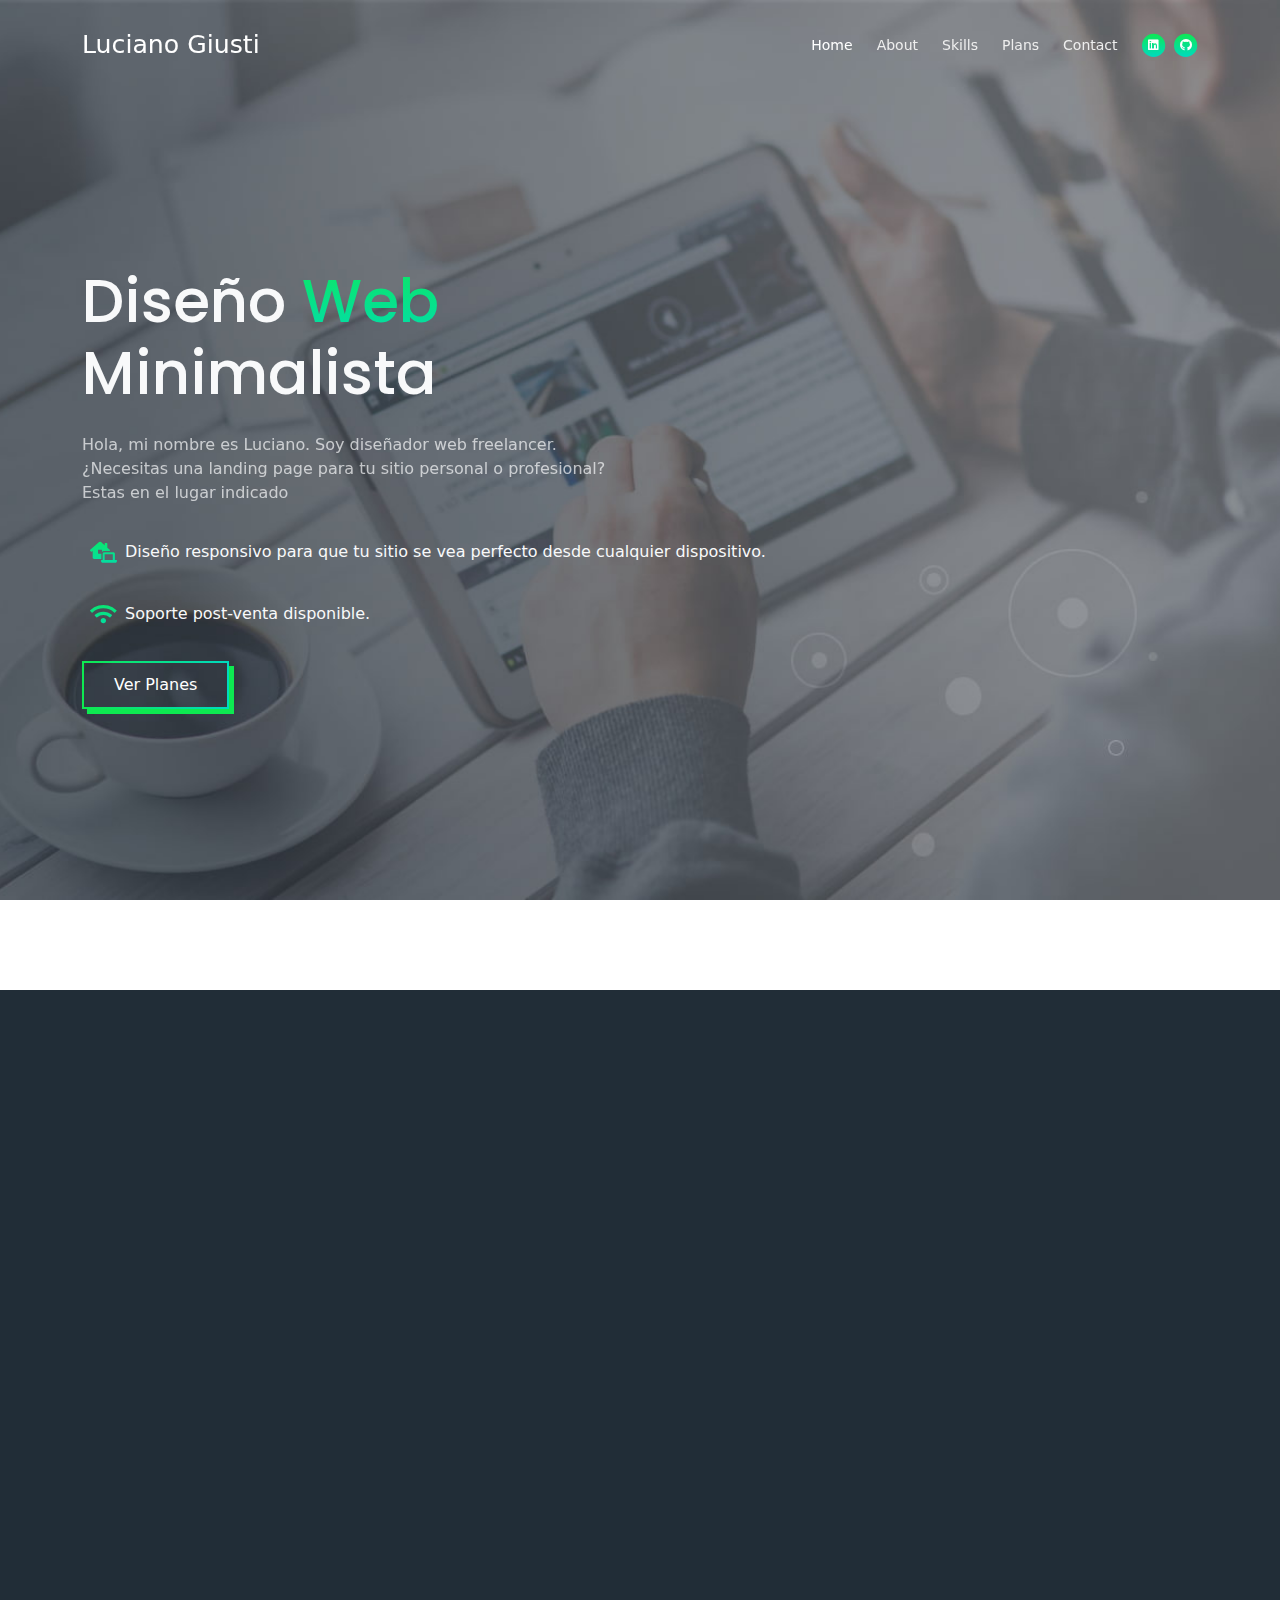
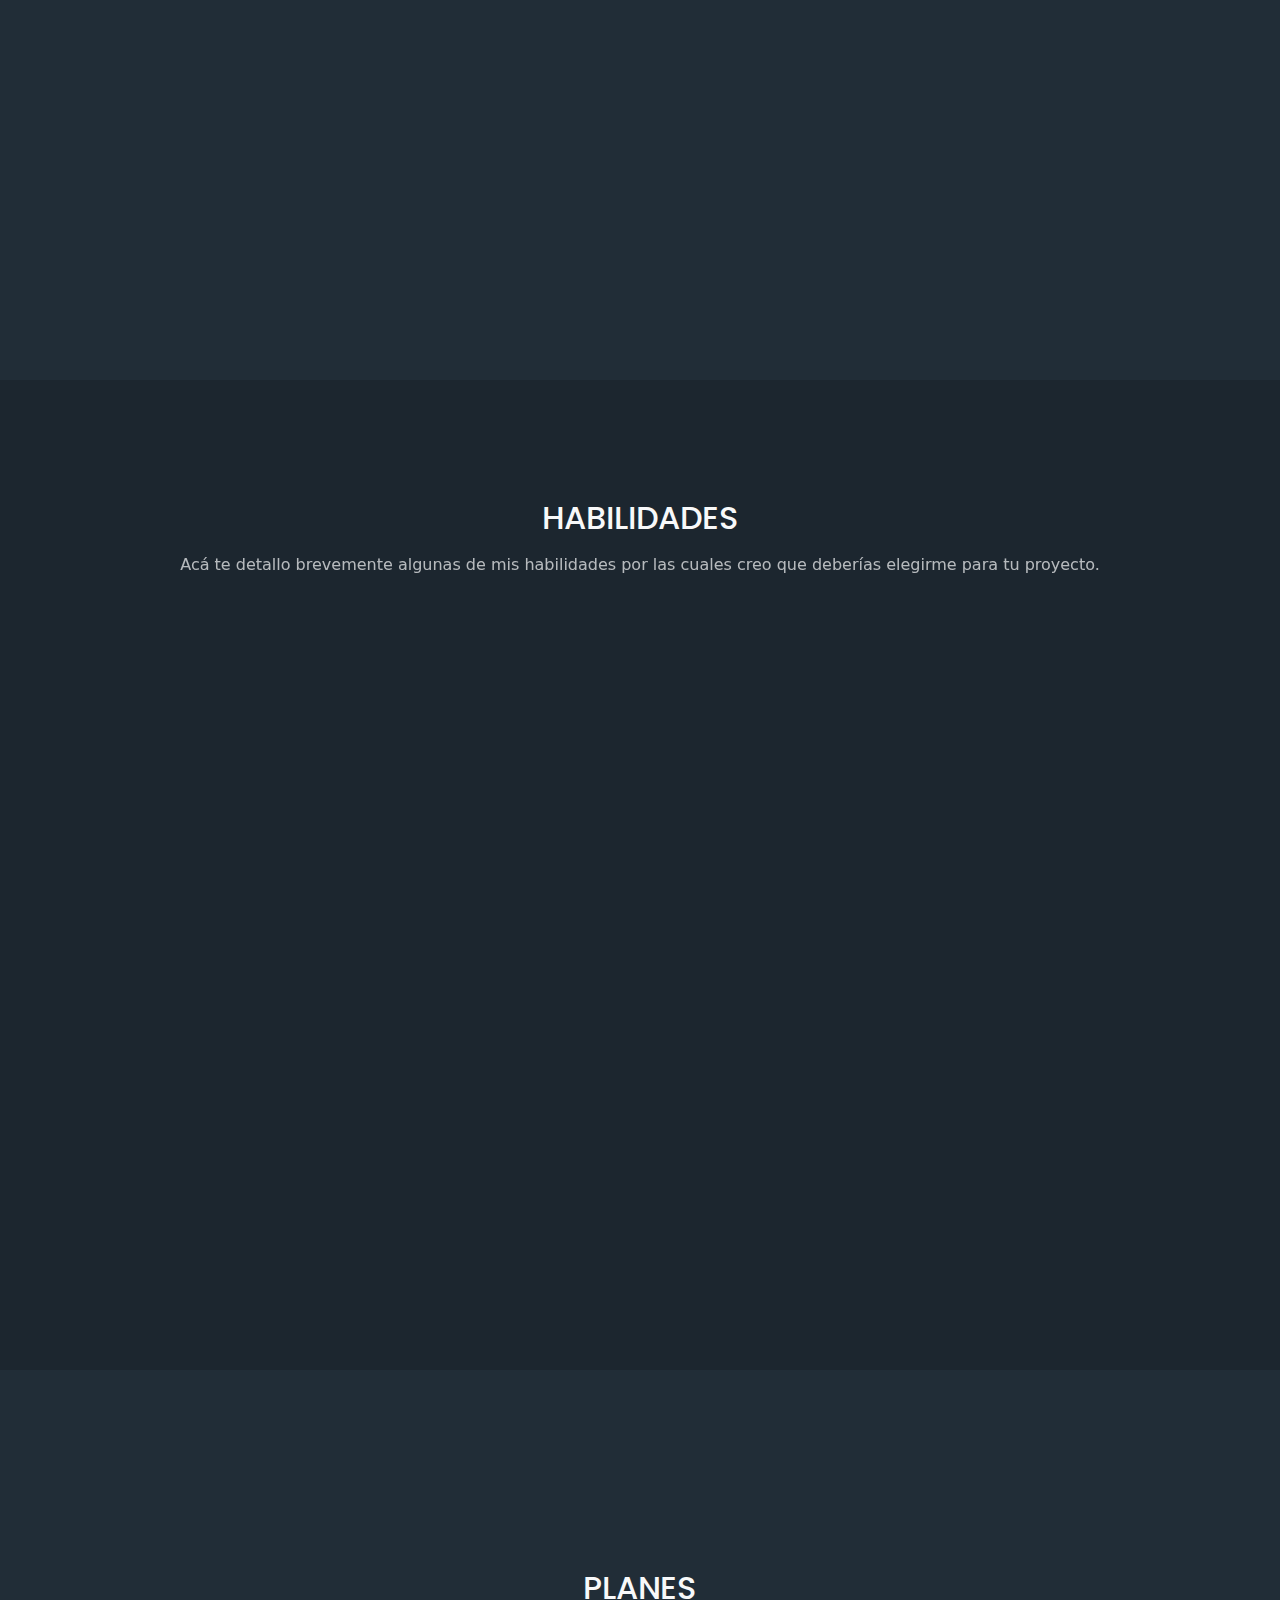
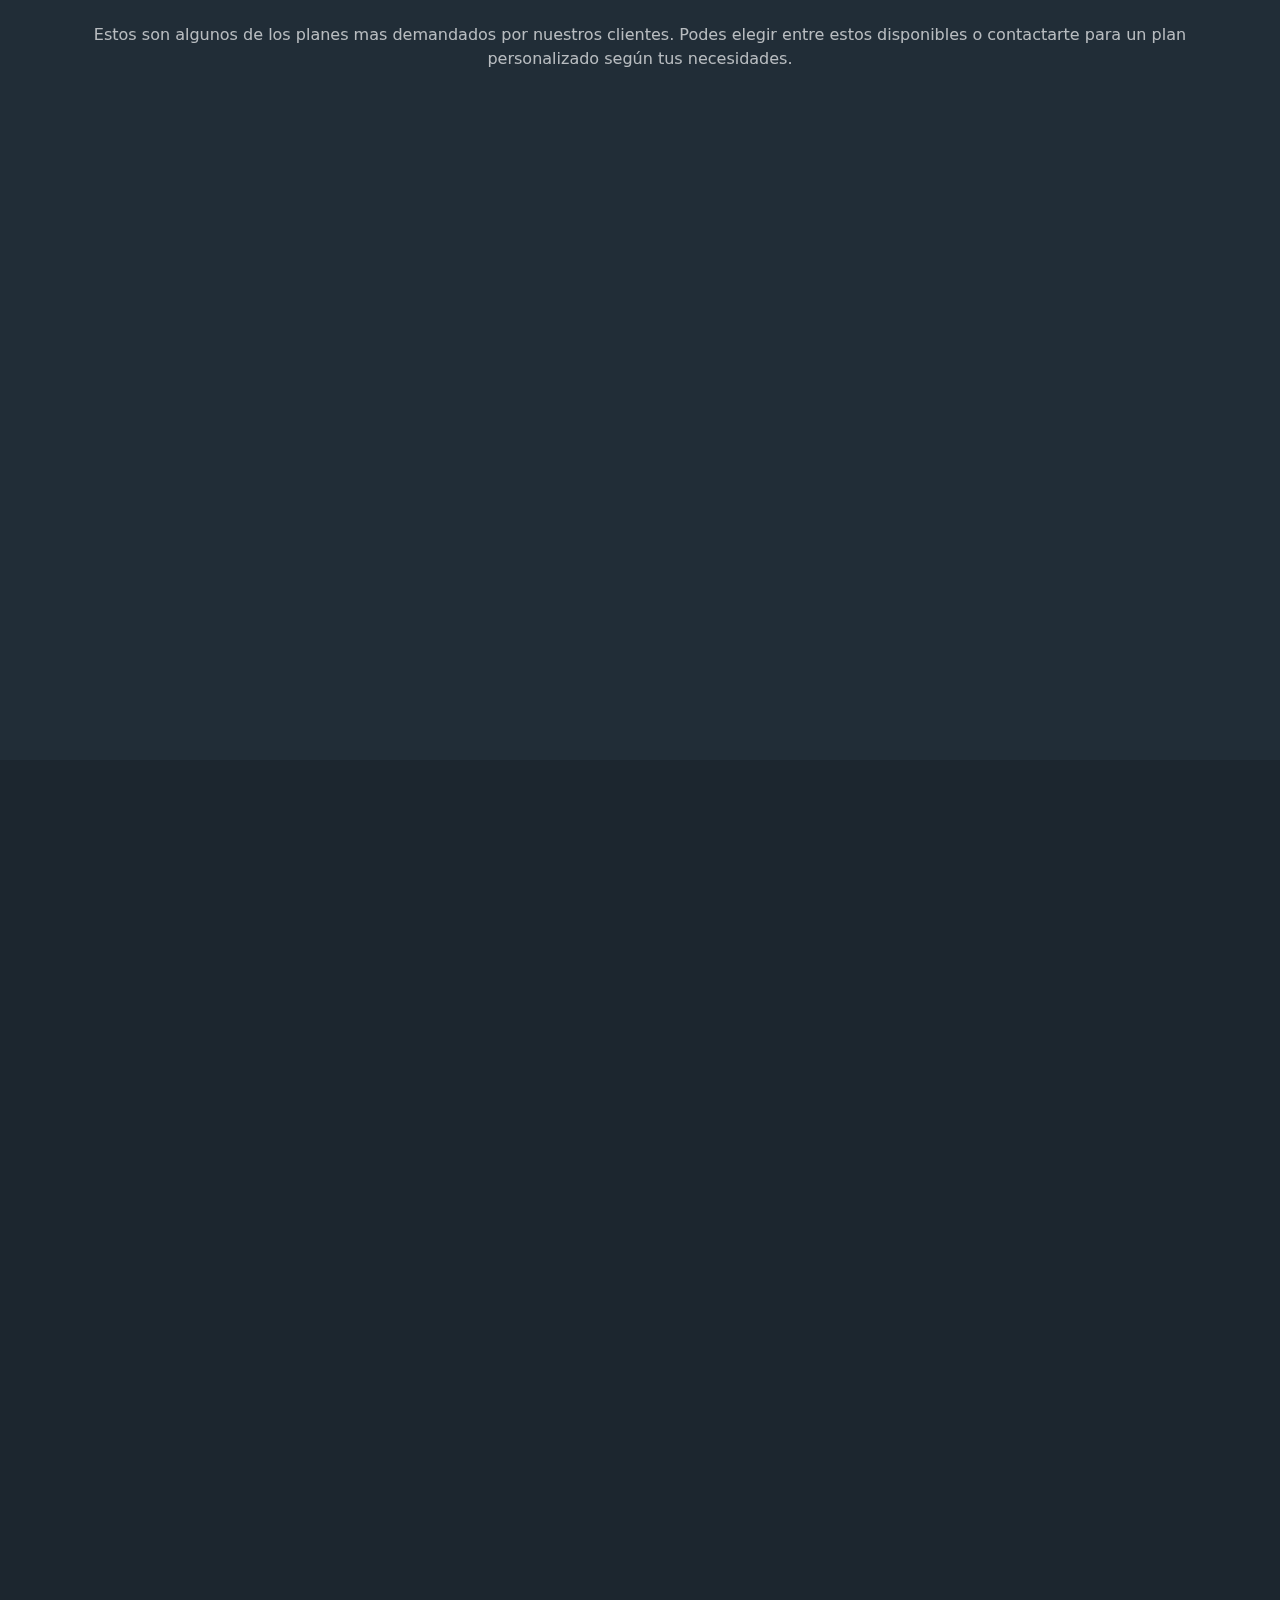
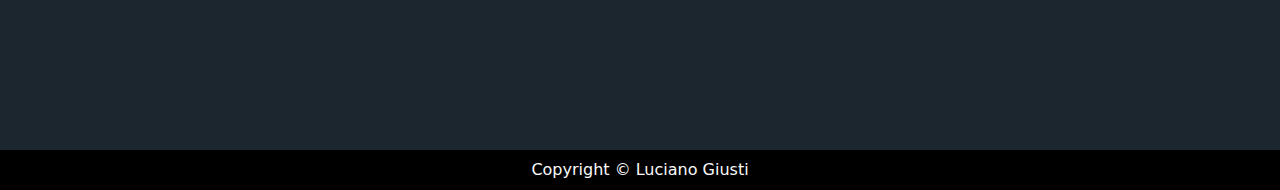
<file: web/index.html>
<!DOCTYPE html>
<html lang="es">
  <head>
    <meta charset="UTF-8" />
    <meta
      name="viewport"
      content="width=device-width, initial-scale=1, shrink-to-fit=no"
    />

    <!-- SEO Meta Tags -->
    <meta name="description" content="Web design and Landing Pages" />
    <meta name="author" content="Luciano Giusti" />

    <!-- OG Meta Tags to improve the way the post looks when you share the page on Facebook, Twitter, LinkedIn -->
    <meta property="og:site_name" content="" />
    <!-- website name -->
    <meta property="og:site" content="" />
    <!-- website link -->
    <meta property="og:title" content="" />
    <!-- title shown in the actual shared post -->
    <meta property="og:description" content="" />
    <!-- description shown in the actual shared post -->
    <meta property="og:image" content="" />
    <!-- image link, make sure it's jpg -->
    <meta property="og:url" content="" />
    <!-- where do you want your post to link to -->
    <meta name="twitter:card" content="summary_large_image" />
    <!-- to have large image post format in Twitter -->

    <!-- Webpage Title -->
    <title>Luciano Giusti - Web Design</title>

    <!-- Styles -->
    <link
      href="https://fonts.googleapis.com/css2?family=Poppins:wght@400;500;700&display=swap"
      rel="stylesheet"
    />
    <link href="./css/bootstrap.min.css" rel="stylesheet" />
    <link href="./css/fontawesome-all.min.css" rel="stylesheet" />
    <link href="./css/aos.min.css" rel="stylesheet" />
    <link href="./css/swiper.css" rel="stylesheet" />
    <link href="./css/style.css" rel="stylesheet" />

    <!-- Favicon -->
    <link rel="icon" href="./assets/images/favicon.png" />
  </head>
  <body>
    <!-- Navigation -->
    <nav
      id="navbar"
      class="navbar navbar-expand-lg fixed-top navbar-dark"
      aria-label="Main navigation"
    >
      <div class="container">
        <!-- Image Logo -->
        <!-- <a class="navbar-brand logo-image" href="index.html"><img src="images/logo.svg" alt="alternative"></a> -->

        <!-- Text Logo - Use this if you don't have a graphic logo -->
        <a class="navbar-brand logo-text" href="index.html">Luciano Giusti</a>

        <button
          class="navbar-toggler p-0 border-0"
          type="button"
          id="navbarSideCollapse"
          aria-label="Toggle navigation"
        >
          <span class="navbar-toggler-icon"></span>
        </button>

        <div
          class="navbar-collapse offcanvas-collapse"
          id="navbarsExampleDefault"
        >
          <ul class="navbar-nav ms-auto navbar-nav-scroll">
            <li class="nav-item">
              <a class="nav-link active" aria-current="page" href="#header"
                >Home</a
              >
            </li>
            <li class="nav-item">
              <a class="nav-link" href="#about">About</a>
            </li>
            <li class="nav-item">
              <a class="nav-link" href="#skills">Skills</a>
            </li>
            <li class="nav-item">
              <a class="nav-link" href="#plans">Plans</a>
            </li>
            <li class="nav-item">
              <a class="nav-link" href="#contact">Contact</a>
            </li>
          </ul>
          <span class="nav-item social-icons">
            <span class="fa-stack">
              <a href="https://www.linkedin.com/in/luciano-giusti/" target="_blank">
                <i class="fas fa-circle fa-stack-2x"></i>
                <i class="fab fa-linkedin fa-stack-1x"></i>
              </a>
            </span>
            <span class="fa-stack">
              <a href="https://github.com/lucianogiusti" target="_blank">
                <i class="fas fa-circle fa-stack-2x"></i>
                <i class="fab fa-github fa-stack-1x"></i>
              </a>
            </span>
          </span>
        </div>
        <!-- end of navbar-collapse -->
      </div>
      <!-- end of container -->
    </nav>
    <!-- end of navbar -->
    <!-- end of navigation -->

    <!-- Home -->
    <section class="home py-5 d-flex align-items-center" id="header">
      <div class="container text-light py-5" data-aos="fade-right">
        <h1 class="headline">
          Diseño <span class="home_text">Web</span><br />Minimalista
        </h1>
        <p class="para para-light py-3">
          Hola, mi nombre es Luciano. Soy diseñador web freelancer. ¿Necesitas
          una landing page para tu sitio personal o profesional? Estas en el
          lugar indicado
        </p>
        <div class="d-flex align-items-center">
          <p class="p-2"><i class="fas fa-laptop-house fa-lg"></i></p>
          <p>Diseño responsivo para que tu sitio se vea perfecto desde cualquier dispositivo.</p>
        </div>
        <div class="d-flex align-items-center">
          <p class="p-2"><i class="fas fa-wifi fa-lg"></i></p>
          <p>Soporte post-venta disponible.</p>
        </div>
        <div class="my-3">
          <a class="btn" href="#plans">Ver Planes</a>
        </div>
      </div>
      <!-- end of container -->
    </section>
    <!-- end of home -->

    <!-- About -->
    <section class="about d-flex align-items-center text-light py-5" id="about">
      <div class="container">
        <div class="row d-flex align-items-center">
          <div class="col-lg-7" data-aos="fade-right">
            <h1>
              TU SITIO WEB<br />
              TU MARCA
            </h1>
            <p class="py-2 para-light">
              En la era digital actual, tener un sitio web y una presencia en línea es crucial para cualquier empresa. Los clientes buscan productos y servicios en línea antes de tomar cualquier decisión de compra. Si no tienes un sitio web, tu negocio está perdiendo una oportunidad valiosa para llegar a nuevos clientes y expandir su alcance.
            </p>
            <p class="py-2 para-light">            
              Un sitio web es una herramienta esencial para cualquier empresa, ya sea que venda productos en línea o no. Proporciona información importante sobre la empresa, como su ubicación, horario de atención, información de contacto y descripciones detalladas de los productos y servicios que ofrece.
            </p>

            <div class="my-3">
              <a class="btn" href="#contact">Contactame</a>
            </div>
          </div>
          <div class="col-lg-5 text-center py-4 py-sm-0" data-aos="fade-down">
            <img
              class="img-fluid"
              src="./assets/images/about.jpg"
              alt="about"
            />
          </div>
        </div>
        <!-- end of row -->
      </div>
      <!-- end of container -->
    </section>
    <!-- end of about -->

    <!-- Services -->
    <section class="services d-flex align-items-center py-5" id="skills">
      <div class="container text-light">
        <div class="text-center pb-4">
          <h2 class="py-2">HABILIDADES</h2>
          <p class="para-light">
           Acá te detallo brevemente algunas de mis habilidades por las cuales creo que deberías elegirme para tu proyecto.
          </p>
        </div>
        <div class="row gy-4 py-2" data-aos="zoom-in">
          <div class="col-lg-4">
            <div class="card bg-transparent">
              <i class="fas fa-home fa-2x"></i>
              <h4 class="py-2">PASIÓN</h4>
              <p class="para-light">
                Me apasiona el desarrollo web y la creación de landing pages efectivas. 
                Por eso quiero trabajar con mis clientes para ayudarles a alcanzar sus objetivos en línea y que superen sus expectativas.
              </p>
            </div>
          </div>
          <div class="col-lg-4">
            <div class="card bg-transparent">
              <i class="fas fa-wifi fa-2x"></i>
              <h4 class="py-2">INNOVACIÓN</h4>
              <p class="para-light">
                Me mantengo al día con las últimas tendencias y herramientas en el desarrollo web. 
                Utilizo ese conocimiento para innovar en mis diseños y soluciones.
              </p>
            </div>
          </div>
          <div class="col-lg-4">
            <div class="card bg-transparent">
              <i class="fas fa-phone fa-2x"></i>
              <h4 class="py-2">DETALLES</h4>
              <p class="para-light">
                Soy meticuloso en mi trabajo y me aseguro de que cada detalle sea cuidadosamente planificado y ejecutado. 
                Me aseguro de que cada página sea visualmente atractiva, coherente y libre de errores.
              </p>
            </div>
          </div>
          <div class="col-lg-4">
            <div class="card bg-transparent">
              <i class="fas fa-mobile fa-2x"></i>
              <h4 class="py-2">EXPERIENCIA</h4>
              <p class="para-light">
                Como desarrollador tengo las habilidades técnicas necesarias para crear páginas web de alta calidad utilizando HTML, CSS, JavaScript y herramientas de diseño gráfico.
              </p>
            </div>
          </div>
          <div class="col-lg-4">
            <div class="card bg-transparent">
              <i class="fas fa-home fa-2x"></i>
              <h4 class="py-2">DISEÑO RESPONSIVO</h4>
              <p class="para-light">
                Todos mis diseños son responsivos, lo que significa que se adaptan a cualquier dispositivo y tamaño de pantalla. 
                Esto garantiza una experiencia de usuario óptima sin importar cómo accedan a la página.
              </p>
            </div>
          </div>
          <div class="col-lg-4">
            <div class="card bg-transparent">
              <i class="fas fa-tv fa-2x"></i>
              <h4 class="py-2">COMUNICACIÓN EFECTIVA</h4>
              <p class="para-light">
                Mantengo a mis clientes informados en todo momento, desde la planificación hasta la entrega del proyecto, y trabajo con ellos para asegurarme de que sus necesidades y expectativas sean satisfechas.
              </p>
            </div>
          </div>
        </div>
        <!-- end of row -->
      </div>
      <!-- end of container -->
    </section>
    <!-- end of services -->

    <!-- Plans -->
    <section class="plans d-flex align-items-center py-5" id="plans">
      <div class="container text-light">
        <div class="text-center pb-4">
          <h2 class="py-2">PLANES</h2>
          <p class="para-light">
            Estos son algunos de los planes mas demandados por nuestros clientes. Podes elegir entre estos disponibles o contactarte para un plan personalizado según tus necesidades.
          </p>
        </div>
        <div class="row gy-4" data-aos="zoom-in">
          <div class="col-lg-4">
            <div class="card bg-transparent px-4">
              <h4 class="py-2">BASIC BUNDLE</h4>
              <p class="py-3">
                1 SECCIÓN
              </p>
              <div class="block d-flex align-items-center">
                <p class="pe-2"><i class="far fa-check-circle fa-1x"></i></p>
                <p>Landing page básica.</p>
              </div>
              <div class="block d-flex align-items-center">
                <p class="pe-2"><i class="far fa-check-circle fa-1x"></i></p>
                <p>Diseño responsivo.</p>
              </div>
              <div class="block d-flex align-items-center">
                <p class="pe-2"><i class="far fa-check-circle fa-1x"></i></p>
                <p>Servicio post-venta.</p>
              </div>
              <h4 class="py-3">$10</h4>
              <div class="my-3">
                <a class="btn" href="#contact">Contáctame</a>
              </div>
            </div>
          </div>

          <div class="col-lg-4">
            <div class="card bg-transparent px-4">
              <h4 class="py-2">BUSINESS BUNDLE</h4>
              <p class="py-3">
                3 SECCIONES
              </p>
              <div class="block d-flex align-items-center">
                <p class="pe-2"><i class="far fa-check-circle fa-1x"></i></p>
                <p>Landing page y dos secciones extras.</p>
              </div>
              <div class="block d-flex align-items-center">
                <p class="pe-2"><i class="far fa-check-circle fa-1x"></i></p>
                <p>Diseño responsivo.</p>
              </div>
              <div class="block d-flex align-items-center">
                <p class="pe-2"><i class="far fa-check-circle fa-1x"></i></p>
                <p>Servicio post-venta.</p>
              </div>
              <h4 class="py-3">$25</h4>
              <div class="my-3">
                <a class="btn" href="#contact">Contáctame</a>
              </div>
            </div>
          </div>

          <div class="col-lg-4">
            <div class="card bg-transparent px-4">
              <h4 class="py-2">PREMIUM BUNDLE</h4>
              <p class="py-3">
                5 SECCIONES
              </p>
              <div class="block d-flex align-items-center">
                <p class="pe-2"><i class="far fa-check-circle fa-1x"></i></p>
                <p>Landing page y cuatro secciones extras.</p>
              </div>
              <div class="block d-flex align-items-center">
                <p class="pe-2"><i class="far fa-check-circle fa-1x"></i></p>
                <p>Diseño responsivo.</p>
              </div>
              <div class="block d-flex align-items-center">
                <p class="pe-2"><i class="far fa-check-circle fa-1x"></i></p>
                <p>Formulario de contacto para que tus clientes te contacten.</p>
              </div>
              <div class="block d-flex align-items-center">
                <p class="pe-2"><i class="far fa-check-circle fa-1x"></i></p>
                <p>Servicio post-venta prioritario.</p>
              </div>
              <h4 class="py-3">$50</h4>
              <div class="my-3">
                <a class="btn" href="#contact">Contáctame</a>
              </div>
            </div>
          </div>
        </div>
        <!-- end of row -->
      </div>
      <!-- end of container -->
    </section>
    <!-- end of plans -->

    <!-- Contact -->
    <section class="contact d-flex align-items-center py-5" id="contact">
      <div class="container-fluid text-light">
        <div class="row">
          <div
            class="col-lg-6 d-flex justify-content-center justify-content-lg-end align-items-center px-lg-5"
            data-aos="fade-right"
          >
            <div style="width: 90%">
              <div class="text-center text-lg-start py-4 pt-lg-0">
                <h2 class="py-2">CONTACTO</h2>
                <p class="para-light">
                  Podés contactarme si te interesa contratar mis servicios para que desarrolle tu sitio web y elegir entre los planes disponibles o buscamos la mejor alternativa de acuerdo a tus necesidades.
                </p>
              </div>
              <form name="contact" method="POST" data-netlify="true"><div>
                <div class="row">
                  <div class="col-lg-6">
                    <div class="form-group py-2">
                      <input
                        type="text"
                        name="name"
                        class="form-control form-control-input"
                        id="exampleFormControlInput1"
                        placeholder="Enter name"
                        required
                      />
                    </div>
                  </div>
                  <div class="col-lg-6">
                    <div class="form-group py-2 hide-input">
                      <input
                        type="number"
                        name="bot-field"
                        class="form-control form-control-input"
                        id="exampleFormControlInput2"
                        placeholder="Enter phone number"
                      />
                    </div>
                  </div>
                </div>
                <div class="form-group py-1">
                  <input
                    type="email"
                    name="email"
                    class="form-control form-control-input"
                    id="exampleFormControlInput3"
                    placeholder="Enter email"
                    required
                  />
                </div>
                <div class="form-group py-2">
                  <textarea
                    name="message"
                    class="form-control form-control-input"
                    id="exampleFormControlTextarea1"
                    rows="6"
                    placeholder="Message"
                    required
                  ></textarea>
                </div>
              </div>
              <div data-netlify-recaptcha="true"></div>
              <div class="my-3"></form>
                <button class="btn form-control-submit-button" type="submit">Submit</button>
              </div>
            </div>
            <!-- end of div --> 
          </div>
          <!-- end of col -->
          <div class="col-lg-6 d-flex align-items-center" data-aos="fade-down">
            <img
              class="img-fluid d-none d-lg-block"
              src="./assets/images/contact.jpg"
              alt="contact"
            />
          </div>
          <!-- end of col -->
        </div>
        <!-- end of row -->
      </div>
      <!-- end of container -->
    </section>
    <!-- end of contact -->

    <!-- Bottom -->
    <div class="bottom py-2 text-light">
      <div class="container text-center">
        <div>
          <p>Copyright © Luciano Giusti</p>
        </div>
      </div>
      <!-- end of container -->
    </div>
    <!-- end of bottom -->

    <!-- Back To Top Button -->
    <button onclick="topFunction()" id="myBtn">
      <img src="assets/images/up-arrow.png" alt="alternative" />
    </button>
    <!-- end of back to top button -->

    <!-- Scripts -->
    <script src="./js/bootstrap.min.js"></script>
    <!-- Bootstrap framework -->
    <script src="./js/purecounter.min.js"></script>
    <!-- Purecounter counter for statistics numbers -->
    <script src="./js/swiper.min.js"></script>
    <!-- Swiper for image and text sliders -->
    <script src="./js/aos.js"></script>
    <!-- AOS on Animation Scroll -->
    <script src="./js/script.js"></script>
    <!-- Custom scripts -->
  </body>
</html>
</file>
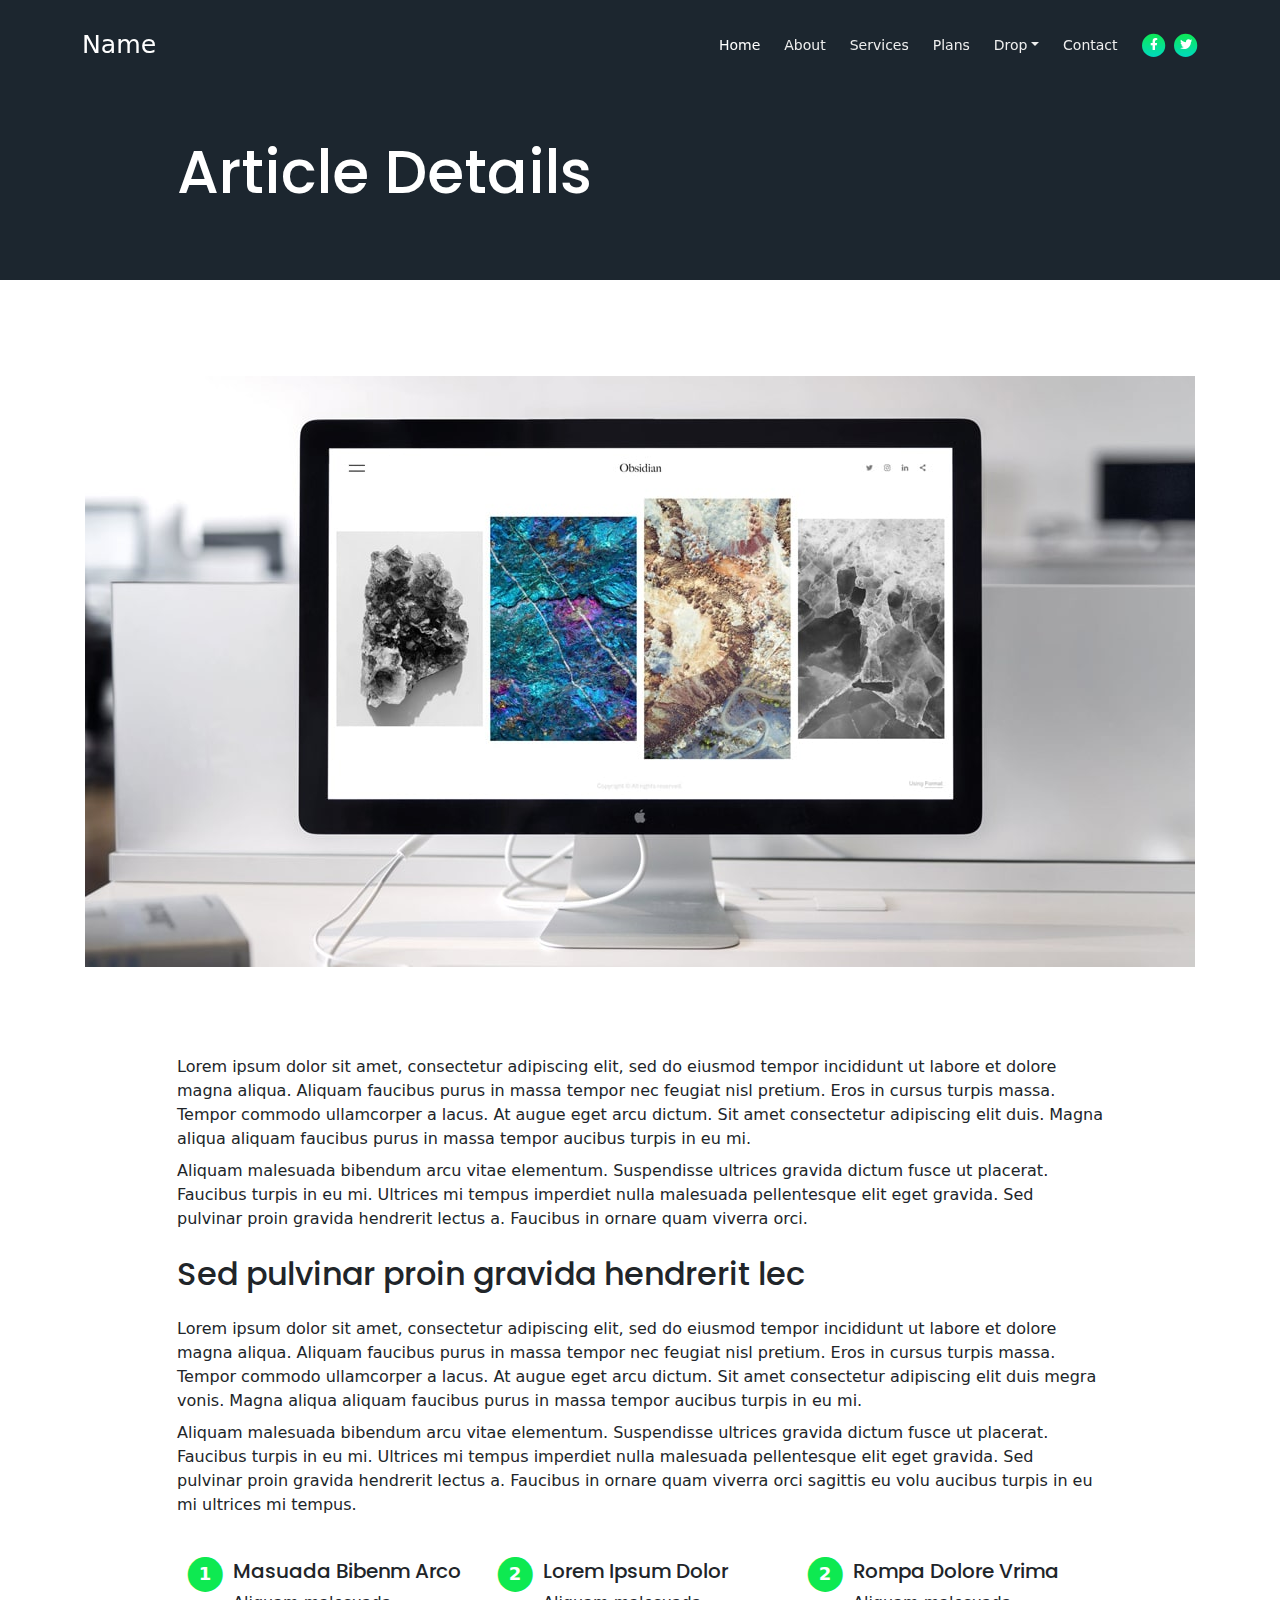
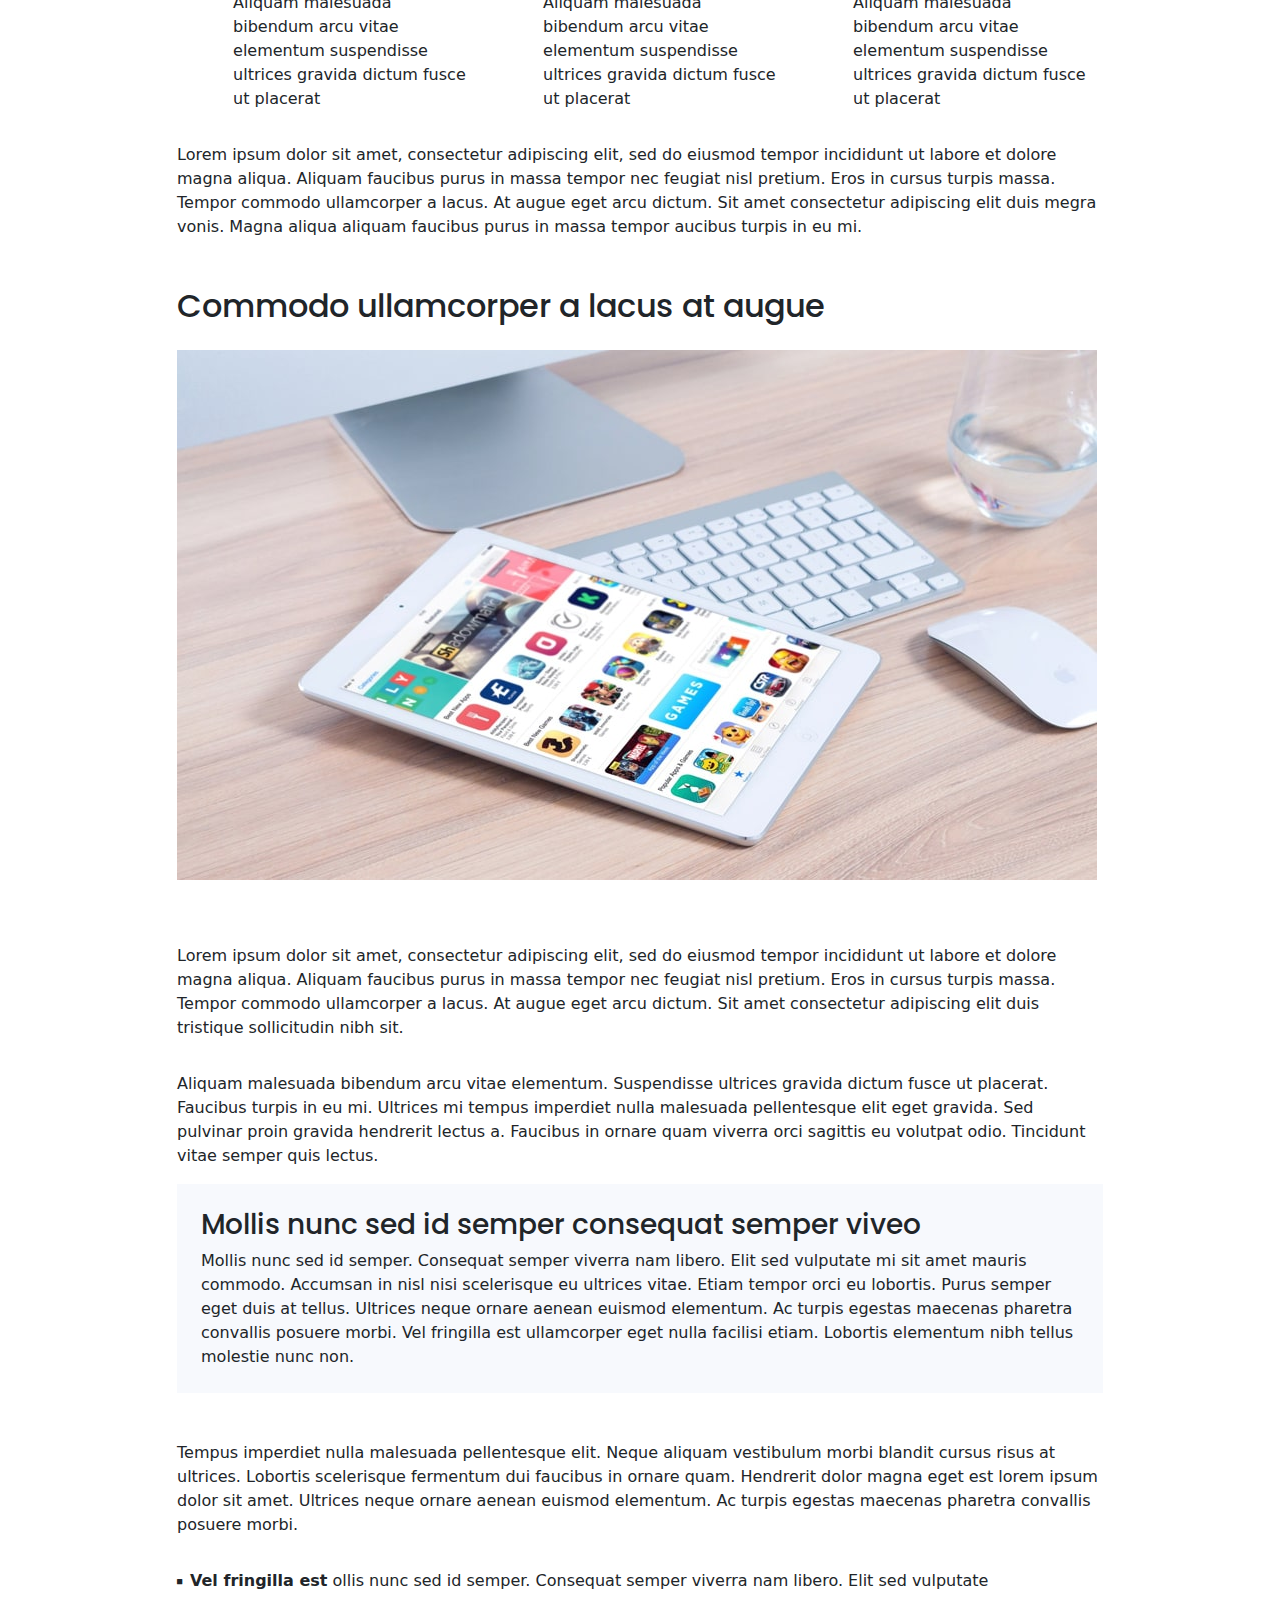
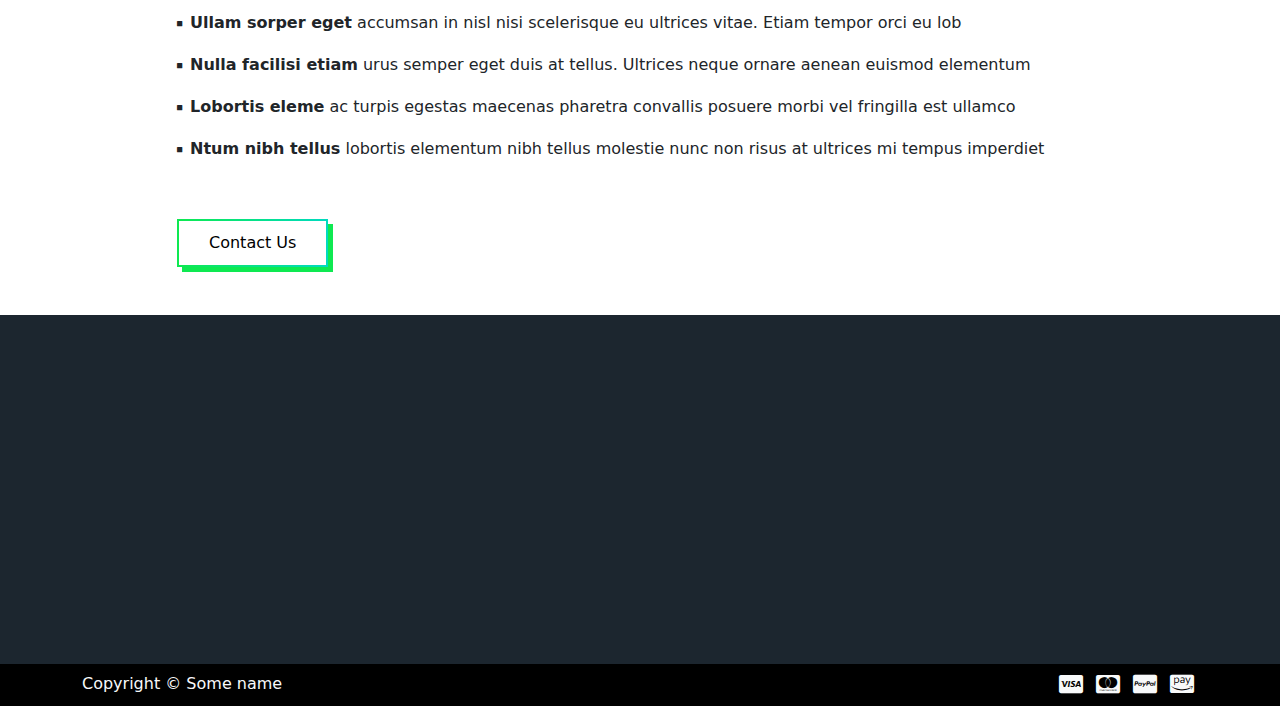
<file: web/article.html>
<!DOCTYPE html>
<html lang="en">
    <head>
        <meta charset="UTF-8">
        <meta name="viewport" content="width=device-width, initial-scale=1, shrink-to-fit=no">

        <!-- SEO Meta Tags -->
        <meta name="description" content="Your description">
        <meta name="author" content="Your name">

        <!-- OG Meta Tags to improve the way the post looks when you share the page on Facebook, Twitter, LinkedIn -->
        <meta property="og:site_name" content="" /> <!-- website name -->
        <meta property="og:site" content="" /> <!-- website link -->
        <meta property="og:title" content=""/> <!-- title shown in the actual shared post -->
        <meta property="og:description" content="" /> <!-- description shown in the actual shared post -->
        <meta property="og:image" content="" /> <!-- image link, make sure it's jpg -->
        <meta property="og:url" content="" /> <!-- where do you want your post to link to -->
        <meta name="twitter:card" content="summary_large_image"> <!-- to have large image post format in Twitter -->

        <!-- Webpage Title -->
        <title>Article</title>

        <!-- Styles -->
        <link href="https://fonts.googleapis.com/css2?family=Poppins:wght@400;500;700&display=swap" rel="stylesheet">
        <link href="./css/bootstrap.min.css" rel="stylesheet">
        <link href="./css/fontawesome-all.min.css" rel="stylesheet">
        <link href="./css/aos.min.css" rel="stylesheet">
        <link href="./css/swiper.css" rel="stylesheet">
        <link href="./css/style.css" rel="stylesheet">
        
        <!-- Favicon -->
        <link rel="icon" href="./assets/images/favicon.png">
    </head>
    <body>

        <!-- Navigation -->
        <nav id="navbar" class="navbar navbar-expand-lg fixed-top navbar-dark" aria-label="Main navigation">
            <div class="container">

                <!-- Image Logo -->
                <!-- <a class="navbar-brand logo-image" href="index.html"><img src="images/logo.svg" alt="alternative"></a> -->

                <!-- Text Logo - Use this if you don't have a graphic logo -->
                <a class="navbar-brand logo-text" href="index.html">Name</a>

                <button class="navbar-toggler p-0 border-0" type="button" id="navbarSideCollapse" aria-label="Toggle navigation">
                    <span class="navbar-toggler-icon"></span>
                </button>

                <div class="navbar-collapse offcanvas-collapse" id="navbarsExampleDefault" >
                    <ul class="navbar-nav ms-auto navbar-nav-scroll">
                        <li class="nav-item">
                            <a class="nav-link active" aria-current="page" href="index.html#header">Home</a>
                        </li>
                        <li class="nav-item">
                            <a class="nav-link" href="index.html#about">About</a>
                        </li>
                        <li class="nav-item">
                            <a class="nav-link" href="index.html#services">Services</a>
                        </li>
                        <li class="nav-item">
                            <a class="nav-link" href="index.html#plans">Plans</a>
                        </li>
                        <li class="nav-item dropdown">
                            <a class="nav-link dropdown-toggle" id="dropdown01" data-bs-toggle="dropdown" aria-expanded="false" href="#">Drop</a>
                            
                            <ul class="dropdown-menu" aria-labelledby="dropdown01">
                                <li><a class="dropdown-item" href="article.html">Article Details</a></li>
                                <li><div class="dropdown-divider"></div></li>
                                <li><a class="dropdown-item" href="terms.html">Terms Conditions</a></li>
                                <li><div class="dropdown-divider"></div></li>
                                <li><a class="dropdown-item" href="privacy.html">Privacy Policy</a></li>
                            </ul>
                        </li>
                        <li class="nav-item">
                            <a class="nav-link" href="index.html#contact">Contact</a>
                        </li>
                    </ul>
                    <span class="nav-item social-icons">
                        <span class="fa-stack">
                            <a href="#your-link">
                                <i class="fas fa-circle fa-stack-2x"></i>
                                <i class="fab fa-facebook-f fa-stack-1x"></i>
                            </a>
                        </span>
                        <span class="fa-stack">
                            <a href="#your-link">
                                <i class="fas fa-circle fa-stack-2x"></i>
                                <i class="fab fa-twitter fa-stack-1x"></i>
                            </a>
                        </span>
                    </span>
                </div> <!-- end of navbar-collapse -->
            </div> <!-- end of container -->
        </nav> <!-- end of navbar -->
        <!-- end of navigation -->


        <!-- Header -->
        <header class="ex-header">
            <div class="container">
                <div class="row">
                    <div class="col-xl-10 offset-xl-1">
                        <h1>Article Details</h1>
                    </div> <!-- end of col -->
                </div> <!-- end of row -->
            </div> <!-- end of container -->
        </header> <!-- end of ex-header -->
        <!-- end of header -->


        <!-- Basic -->
        <div class="ex-basic-1 pt-5 pb-5">
            <div class="container text-center">
                <div class="row">
                    <div class="col-lg-12">
                        <img class="img-fluid mt-5 mb-3" src="assets/images/article-details-large.jpg" alt="alternative">
                    </div> <!-- end of col -->
                </div> <!-- end of row -->
            </div> <!-- end of container -->
        </div> <!-- end of ex-basic-1 -->
        <!-- end of basic -->


        <!-- Basic -->
        <div class="ex-basic-1 pt-4">
            <div class="container">
                <div class="row">
                    <div class="col-xl-10 offset-xl-1">
                        <p>Lorem ipsum dolor sit amet, consectetur adipiscing elit, sed do eiusmod tempor incididunt ut labore et dolore magna aliqua. Aliquam faucibus purus in massa tempor nec feugiat nisl pretium. Eros in cursus turpis massa. Tempor commodo ullamcorper a lacus. At augue eget arcu dictum. Sit amet consectetur adipiscing elit duis. Magna aliqua aliquam faucibus purus in massa tempor aucibus turpis in eu mi.</p>
                        <p class="py-2">Aliquam malesuada bibendum arcu vitae elementum. Suspendisse ultrices gravida dictum fusce ut placerat. Faucibus turpis in eu mi. Ultrices mi tempus imperdiet nulla malesuada pellentesque elit eget gravida. Sed pulvinar proin gravida hendrerit lectus a. Faucibus in ornare quam viverra orci.</p>

                        <h2 class="my-3">Sed pulvinar proin gravida hendrerit lec</h2>
                        <p class="py-2">Lorem ipsum dolor sit amet, consectetur adipiscing elit, sed do eiusmod tempor incididunt ut labore et dolore magna aliqua. Aliquam faucibus purus in massa tempor nec feugiat nisl pretium. Eros in cursus turpis massa. Tempor commodo ullamcorper a lacus. At augue eget arcu dictum. Sit amet consectetur adipiscing elit duis megra vonis. Magna aliqua aliquam faucibus purus in massa tempor aucibus turpis in eu mi.</p>
                        <p class="mb-4">Aliquam malesuada bibendum arcu vitae elementum. Suspendisse ultrices gravida dictum fusce ut placerat. Faucibus turpis in eu mi. Ultrices mi tempus imperdiet nulla malesuada pellentesque elit eget gravida. Sed pulvinar proin gravida hendrerit lectus a. Faucibus in ornare quam viverra orci sagittis eu volu aucibus turpis in eu mi ultrices mi tempus.</p>
                    </div> <!-- end of col -->
                </div> <!-- end of row -->
            </div> <!-- end of container -->
        </div> <!-- end of ex-basic-1 -->
        <!-- end of basic -->


        <!-- Cards -->
        <div class="ex-cards-1 pt-3 pb-3 ">
            <div class="container">
                <div class="row col-xl-10 offset-xl-1" >
                        <!-- Card -->
                        <div class="card col-lg-4">
                            <ul class="list-unstyled">
                                <li class="d-flex">
                                    <span class="fa-stack">
                                        <span class="fas fa-circle fa-stack-2x"></span>
                                        <span class="fa-stack-1x">1</span>
                                    </span>
                                    <div class="flex-grow-1">
                                        <h5>Masuada Bibenm Arco</h5>
                                        <p>Aliquam malesuada bibendum arcu vitae elementum suspendisse ultrices gravida dictum fusce ut placerat</p>
                                    </div>
                                </li>
                            </ul>
                        </div> <!-- end of card -->
                        <!-- end of card -->
                        
                        <!-- Card -->
                        <div class="card col-lg-4">
                            <ul class="list-unstyled">
                                <li class="d-flex">
                                    <span class="fa-stack">
                                        <span class="fas fa-circle fa-stack-2x"></span>
                                        <span class="fa-stack-1x">2</span>
                                    </span>
                                    <div class="flex-grow-1">
                                        <h5>Lorem Ipsum Dolor</h5>
                                        <p>Aliquam malesuada bibendum arcu vitae elementum suspendisse ultrices gravida dictum fusce ut placerat</p>
                                    </div>
                                </li>
                            </ul>
                        </div> <!-- end of card -->
                        <!-- end of card -->
                        
                        <!-- Card -->
                        <div class="card col-lg-4">
                            <ul class="list-unstyled">
                                <li class="d-flex">
                                    <span class="fa-stack">
                                        <span class="fas fa-circle fa-stack-2x"></span>
                                        <span class="fa-stack-1x">2</span>
                                    </span>
                                    <div class="flex-grow-1">
                                        <h5>Rompa Dolore Vrima</h5>
                                        <p>Aliquam malesuada bibendum arcu vitae elementum suspendisse ultrices gravida dictum fusce ut placerat</p>
                                    </div>
                                </li>
                            </ul>
                        </div> <!-- end of card -->
                        <!-- end of card -->
                </div> <!-- end of row -->   
            </div> <!-- end of container -->   
        </div> <!-- end of ex-cards-1 -->
        <!-- end of cards -->


        <!-- Basic -->
        <div class="ex-basic-1 pt-3 pb-5">
            <div class="container">
                <div class="row">
                    <div class="col-xl-10 offset-xl-1">
                        <p class="mb-5">Lorem ipsum dolor sit amet, consectetur adipiscing elit, sed do eiusmod tempor incididunt ut labore et dolore magna aliqua. Aliquam faucibus purus in massa tempor nec feugiat nisl pretium. Eros in cursus turpis massa. Tempor commodo ullamcorper a lacus. At augue eget arcu dictum. Sit amet consectetur adipiscing elit duis megra vonis. Magna aliqua aliquam faucibus purus in massa tempor aucibus turpis in eu mi.</p>
                        
                        <h2 class="mb-4">Commodo ullamcorper a lacus at augue</h2>
                        <img class="img-fluid mb-5" src="assets/images/article-details-small.jpg" alt="alternative">
                        <p class="py-3">Lorem ipsum dolor sit amet, consectetur adipiscing elit, sed do eiusmod tempor incididunt ut labore et dolore magna aliqua. Aliquam faucibus purus in massa tempor nec feugiat nisl pretium. Eros in cursus turpis massa. Tempor commodo ullamcorper a lacus. At augue eget arcu dictum. Sit amet consectetur adipiscing elit duis tristique sollicitudin nibh sit.</p>
                        <p class="py-3">Aliquam malesuada bibendum arcu vitae elementum. Suspendisse ultrices gravida dictum fusce ut placerat. Faucibus turpis in eu mi. Ultrices mi tempus imperdiet nulla malesuada pellentesque elit eget gravida. Sed pulvinar proin gravida hendrerit lectus a. Faucibus in ornare quam viverra orci sagittis eu volutpat odio. Tincidunt vitae semper quis lectus.</p>
                        <div class="text-box mb-5 p-4">
                            <h3>Mollis nunc sed id semper consequat semper viveo</h3>
                            <p>Mollis nunc sed id semper. Consequat semper viverra nam libero. Elit sed vulputate mi sit amet mauris commodo. Accumsan in nisl nisi scelerisque eu ultrices vitae. Etiam tempor orci eu lobortis. Purus semper eget duis at tellus. Ultrices neque ornare aenean euismod elementum. Ac turpis egestas maecenas pharetra convallis posuere morbi. Vel fringilla est ullamcorper eget nulla facilisi etiam. Lobortis elementum nibh tellus molestie nunc non.</p>
                        </div> <!-- end of text-box -->
                        <p class="mb-4">Tempus imperdiet nulla malesuada pellentesque elit. Neque aliquam vestibulum morbi blandit cursus risus at ultrices. Lobortis scelerisque fermentum dui faucibus in ornare quam. Hendrerit dolor magna eget est lorem ipsum dolor sit amet. Ultrices neque ornare aenean euismod elementum. Ac turpis egestas maecenas pharetra convallis posuere morbi.</p>
                        <ul class="list-unstyled li-space-lg mb-5">
                            <li class="d-flex py-2">
                                <i class="fas fa-square"></i>
                                <div class="flex-grow-1"><strong>Vel fringilla est</strong> ollis nunc sed id semper. Consequat semper viverra nam libero. Elit sed vulputate</div>
                            </li>
                            <li class="d-flex py-2">
                                <i class="fas fa-square"></i>
                                <div class="flex-grow-1"><strong>Ullam sorper eget</strong> accumsan in nisl nisi scelerisque eu ultrices vitae. Etiam tempor orci eu lob</div>
                            </li>
                            <li class="d-flex py-2">
                                <i class="fas fa-square"></i>
                                <div class="flex-grow-1"><strong>Nulla facilisi etiam</strong> urus semper eget duis at tellus. Ultrices neque ornare aenean euismod elementum</div>
                            </li>
                            <li class="d-flex py-2">
                                <i class="fas fa-square"></i>
                                <div class="flex-grow-1"><strong>Lobortis eleme</strong> ac turpis egestas maecenas pharetra convallis posuere morbi vel fringilla est ullamco</div>
                            </li>
                            <li class="d-flex py-2">
                                <i class="fas fa-square"></i>
                                <div class="flex-grow-1"><strong>Ntum nibh tellus</strong> lobortis elementum nibh tellus molestie nunc non risus at ultrices mi tempus imperdiet</div>
                            </li>
                        </ul>
                                    
                        <a class="btn btn-tertiary" href="index.html#contact">Contact Us</a>

                    </div> <!-- end of col -->
                </div> <!-- end of row -->
            </div> <!-- end of container -->
        </div> <!-- end of ex-basic-1 -->
        <!-- end of basic -->


        <!-- Footer -->
        <section class="footer text-light">
            <div class="container">
                <div class="row" data-aos="fade-right">
                    <div class="col-lg-3 py-4 py-md-5">
                        <div class="d-flex align-items-center">
                            <h4 class="">Name</h4>
                        </div>
                        <p class="py-3 para-light">Lorem ipsum dolor sit amet consectetur adipisicing elit. Minus animi repudiandae explicabo esse maxime, impedit rem voluptatibus amet error quas.</p>
                        <div class="d-flex">
                            <div class="me-3">
                                <a href="#your-link">
                                    <i class="fab fa-facebook-f fa-2x py-2"></i>
                                </a>
                            </div>
                            <div class="me-3">
                                <a href="#your-link">
                                    <i class="fab fa-twitter fa-2x py-2"></i>
                                </a>
                            </div>
                            <div class="me-3">
                                <a href="#your-link">
                                    <i class="fab fa-instagram fa-2x py-2"></i>
                                </a>
                            </div>
                        </div>
                    </div> <!-- end of col -->

                    <div class="col-lg-3 py-4 py-md-5">
                        <div>
                            <h4 class="py-2">Quick Links</h4>
                            <div class="d-flex align-items-center py-2">
                                <i class="fas fa-caret-right"></i>
                                <a href="#about"><p class="ms-3">About</p></a>
                            </div>
                            <div class="d-flex align-items-center py-2">
                                <i class="fas fa-caret-right"></i>
                                <a href="#"><p class="ms-3">Services</p></a>
                            </div>
                            <div class="d-flex align-items-center py-2">
                                <i class="fas fa-caret-right"></i>
                                <a href="#"><p class="ms-3">Plans</p></a>
                            </div>
                            <div class="d-flex align-items-center py-2">
                                <i class="fas fa-caret-right"></i>
                                <a href="#"><p class="ms-3">Contact</p></a>
                            </div>
                        </div>
                    </div> <!-- end of col -->

                    <div class="col-lg-3 py-4 py-md-5">
                        <div>
                            <h4 class="py-2">Useful Links</h4>
                            <div class="d-flex align-items-center py-2">
                                <i class="fas fa-caret-right"></i>
                                <a href="privacy.html"><p class="ms-3">Privacy</p></a>
                                
                            </div>
                            <div class="d-flex align-items-center py-2">
                                <i class="fas fa-caret-right"></i>
                                <a href="terms.html"><p class="ms-3">Terms</p></a>
                            </div>
                            <div class="d-flex align-items-center py-2">
                                <i class="fas fa-caret-right"></i>
                                <a href="#your-link"><p class="ms-3">Disclaimer</p></a>
                            </div>
                            <div class="d-flex align-items-center py-2">
                                <i class="fas fa-caret-right"></i>
                                <a href="#your-link"><p class="ms-3">FAQ</p></a>
                            </div>
                        </div>
                    </div> <!-- end of col -->

                    <div class="col-lg-3 py-4 py-md-5">
                        <div class="d-flex align-items-center">
                            <h4>Newsletter</h4>
                        </div>
                        <p class="py-3 para-light">Lorem ipsum dolor sit amet, consectetur adipisicing elit. Laboriosam, ab.</p>
                        <div class="d-flex align-items-center">
                            <div class="input-group mb-3">
                                <input type="text" class="form-control p-2" placeholder="Enter Email" aria-label="Recipient's email">
                                <button class="btn-secondary text-light"><i class="fas fa-envelope fa-lg"></i></button>       
                            </div>
                        </div>
                    </div> <!-- end of col -->
                </div> <!-- end of row -->
            </div> <!-- end of container -->
        </section> <!-- end of footer -->


        <!-- Bottom -->
        <div class="bottom py-2 text-light" >
            <div class="container d-flex justify-content-between">
                <div>
                    <p>Copyright © Some name</p>
                </div>
                <div>
                    <i class="fab fa-cc-visa fa-lg p-1"></i>
                    <i class="fab fa-cc-mastercard fa-lg p-1"></i>
                    <i class="fab fa-cc-paypal fa-lg p-1"></i>
                    <i class="fab fa-cc-amazon-pay fa-lg p-1"></i>
                </div>
            </div> <!-- end of container -->
        </div> <!-- end of bottom -->


        <!-- Back To Top Button -->
        <button onclick="topFunction()" id="myBtn">
            <img src="assets/images/up-arrow.png" alt="alternative">
        </button>
        <!-- end of back to top button -->


        <!-- Scripts -->
        <script src="./js/bootstrap.min.js"></script><!-- Bootstrap framework -->
        <script src="./js/purecounter.min.js"></script> <!-- Purecounter counter for statistics numbers -->
        <script src="./js/swiper.min.js"></script><!-- Swiper for image and text sliders -->
        <script src="./js/aos.js"></script><!-- AOS on Animation Scroll -->
        <script src="./js/script.js"></script>  <!-- Custom scripts -->
    </body>
</html>
</file>
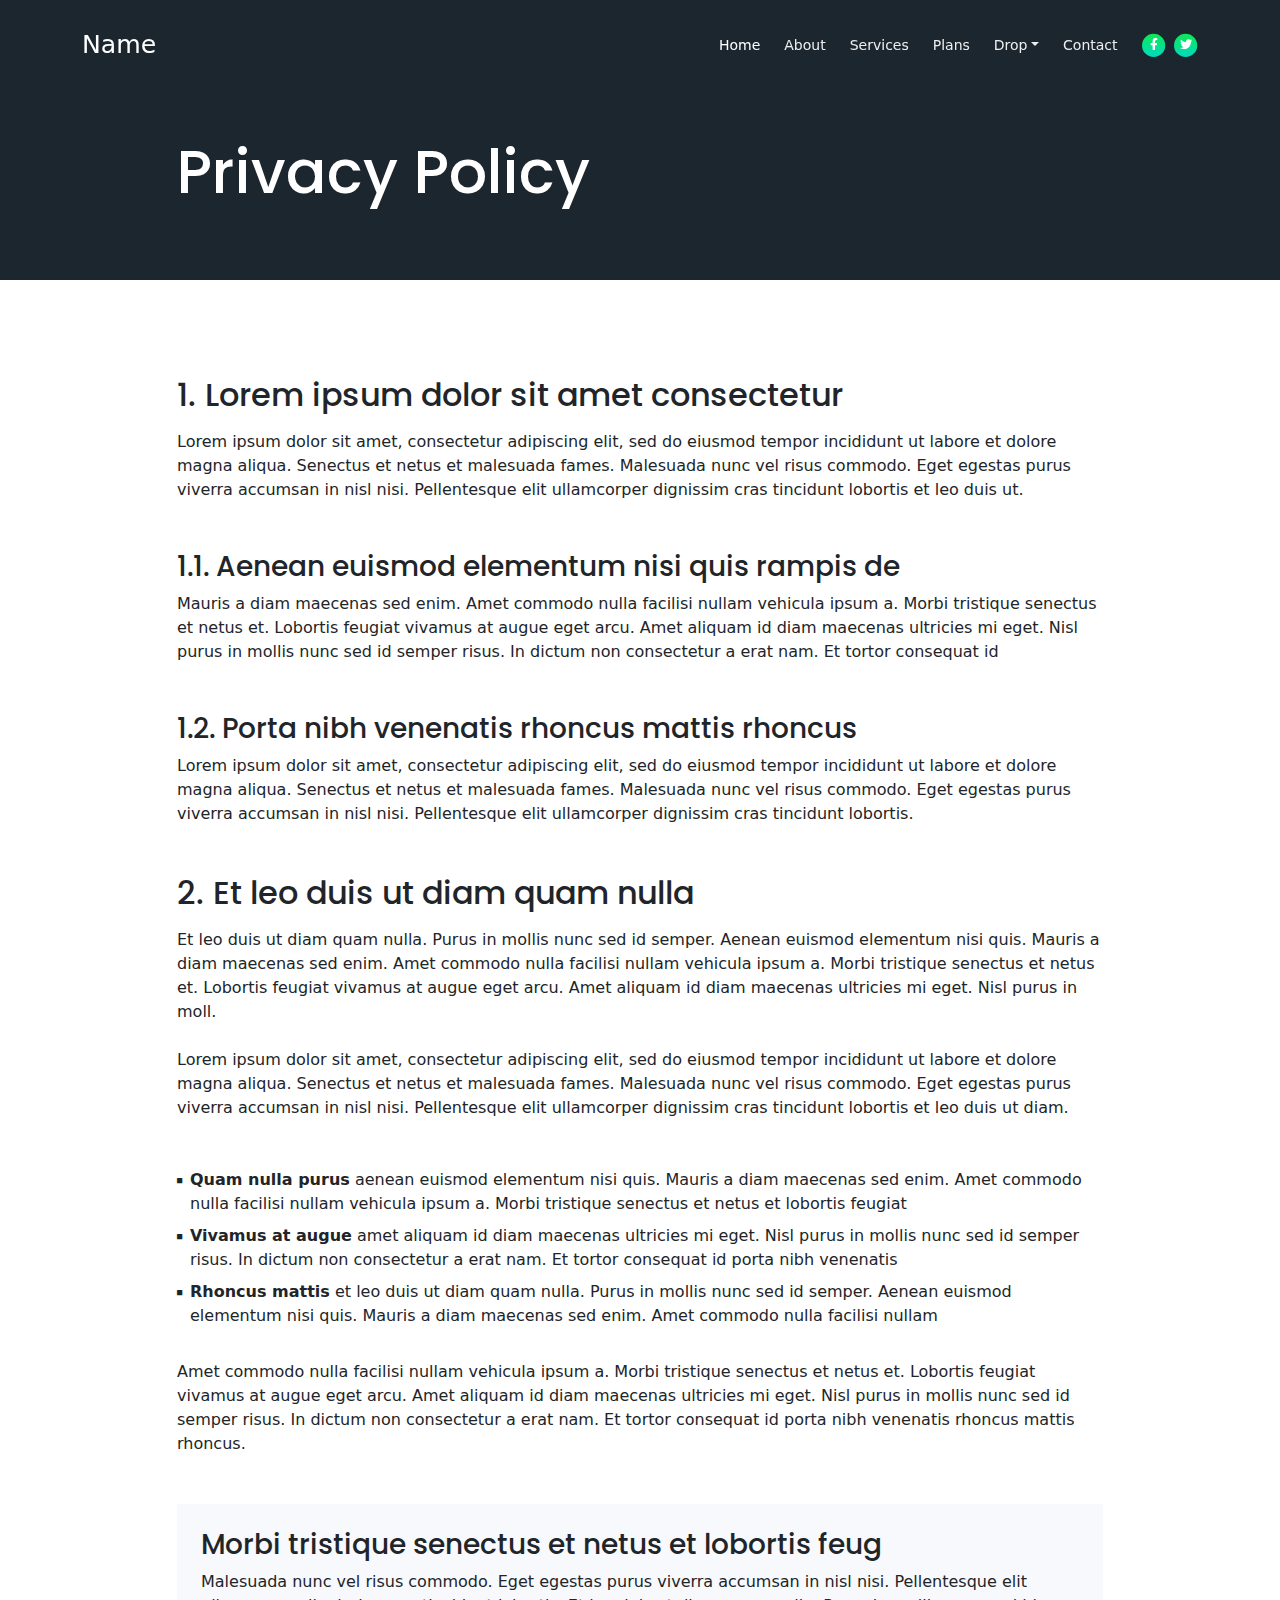
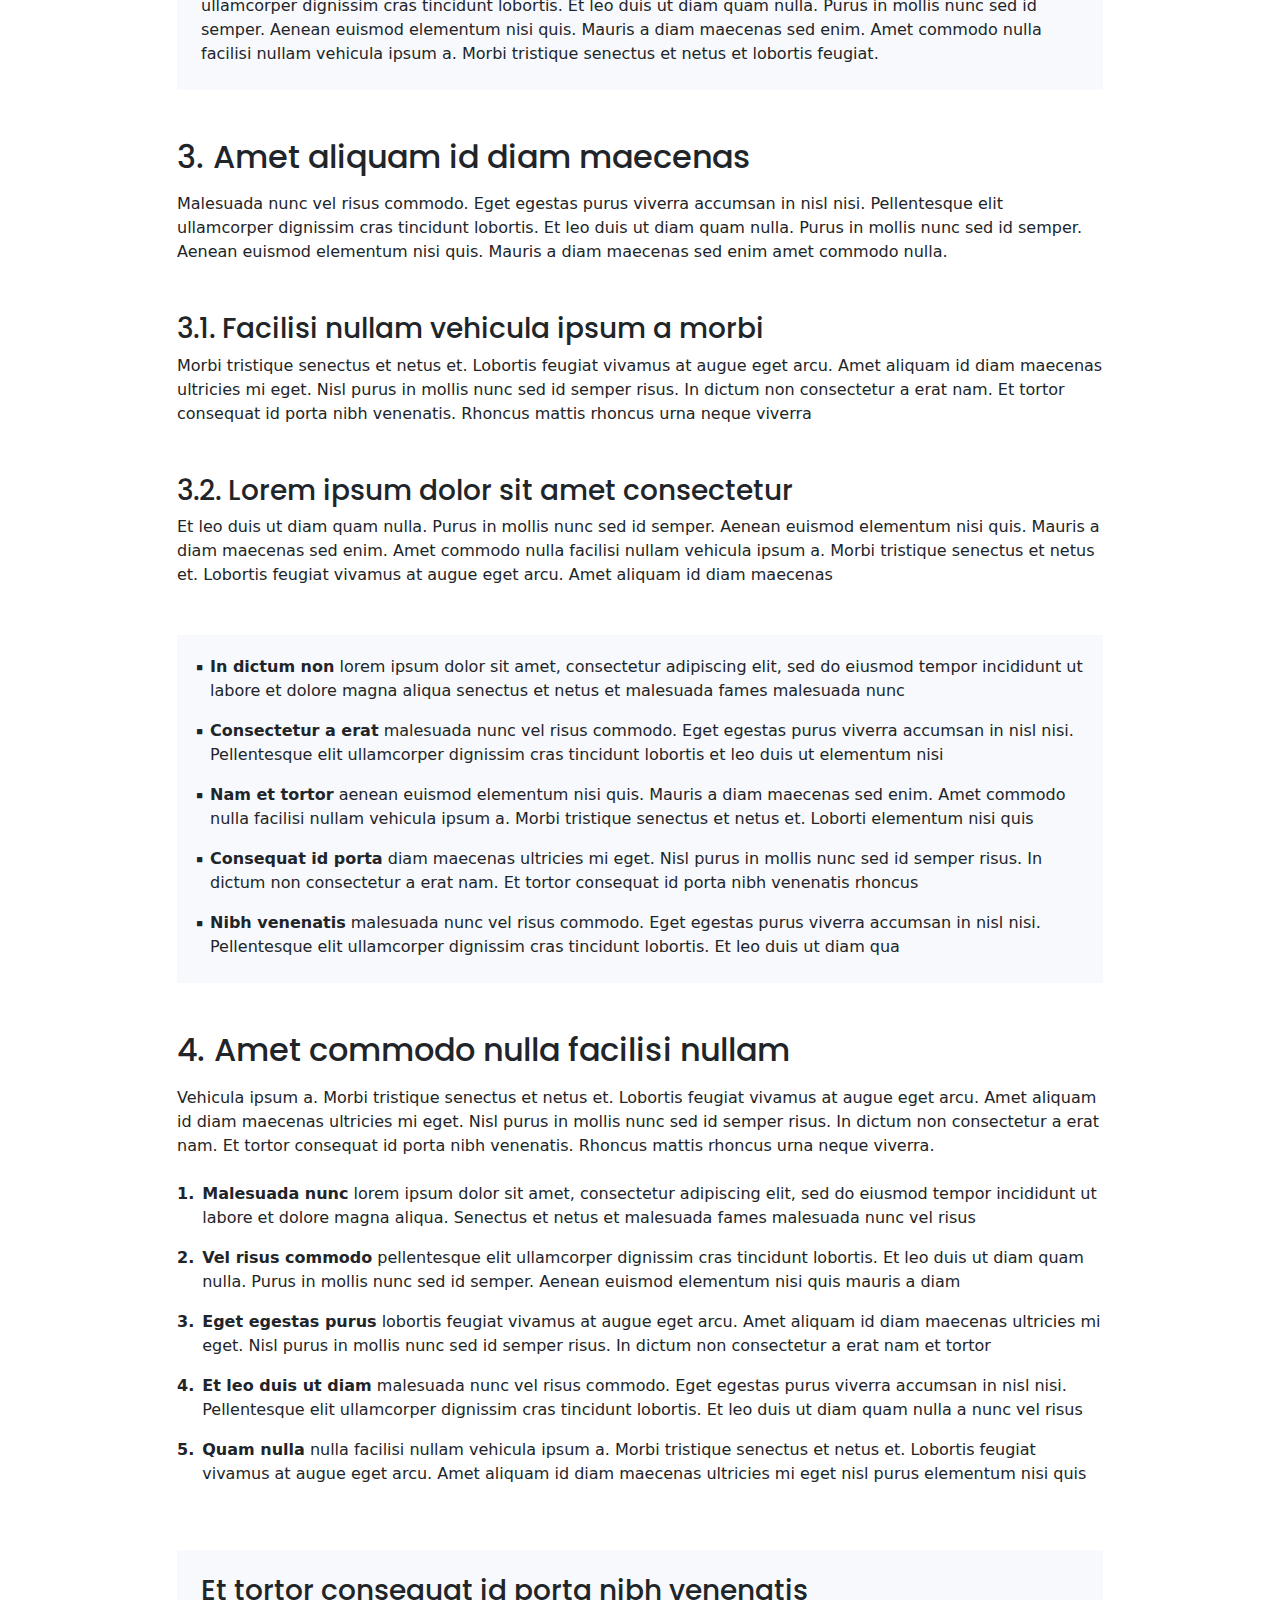
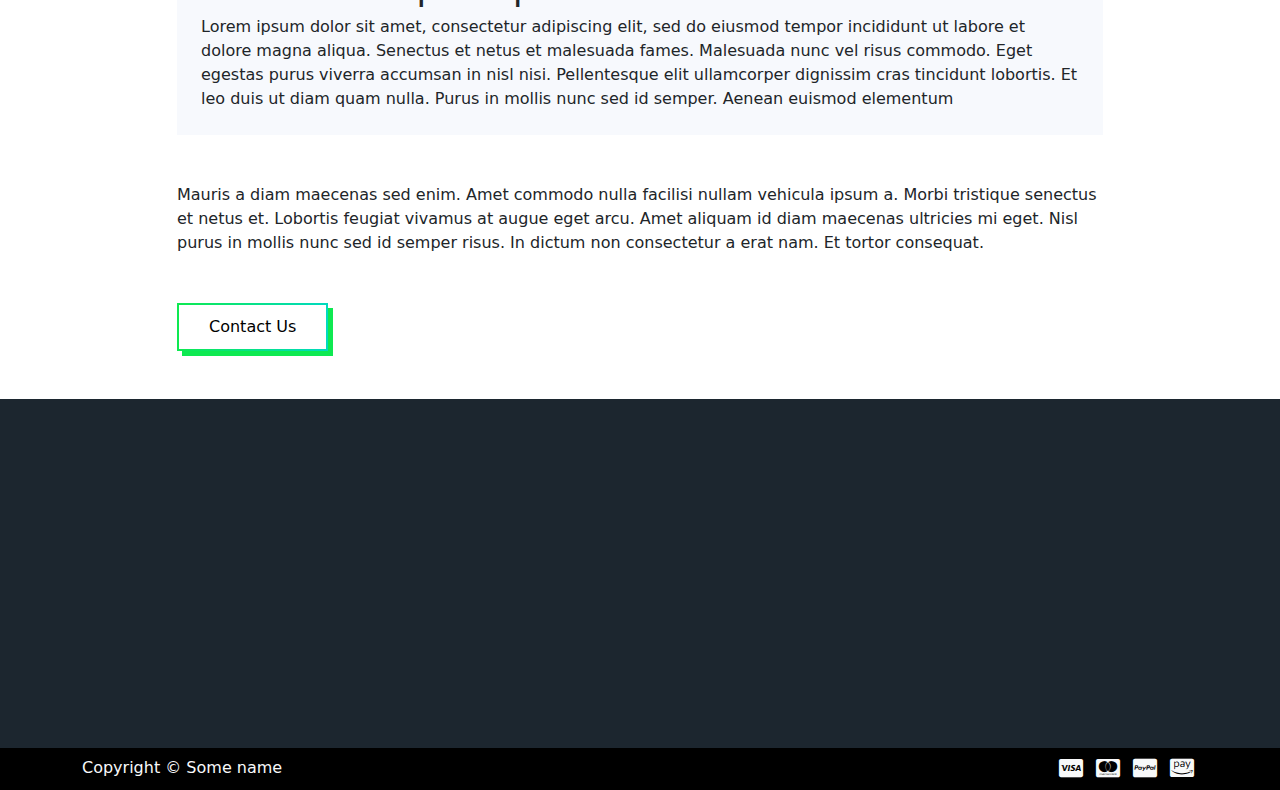
<file: web/privacy.html>
<!DOCTYPE html>
<html lang="en">
    <head>
        <meta charset="UTF-8">
        <meta name="viewport" content="width=device-width, initial-scale=1, shrink-to-fit=no">

        <!-- SEO Meta Tags -->
        <meta name="description" content="Your description">
        <meta name="author" content="Your name">

        <!-- OG Meta Tags to improve the way the post looks when you share the page on Facebook, Twitter, LinkedIn -->
        <meta property="og:site_name" content="" /> <!-- website name -->
        <meta property="og:site" content="" /> <!-- website link -->
        <meta property="og:title" content=""/> <!-- title shown in the actual shared post -->
        <meta property="og:description" content="" /> <!-- description shown in the actual shared post -->
        <meta property="og:image" content="" /> <!-- image link, make sure it's jpg -->
        <meta property="og:url" content="" /> <!-- where do you want your post to link to -->
        <meta name="twitter:card" content="summary_large_image"> <!-- to have large image post format in Twitter -->

        <!-- Webpage Title -->
        <title>Privacy</title>
        
        <!-- Styles -->
        <link href="https://fonts.googleapis.com/css2?family=Poppins:wght@400;500;700&display=swap" rel="stylesheet">
        <link href="./css/bootstrap.min.css" rel="stylesheet">
        <link href="./css/fontawesome-all.min.css" rel="stylesheet">
        <link href="./css/aos.min.css" rel="stylesheet">
        <link href="./css/swiper.css" rel="stylesheet">
        <link href="./css/style.css" rel="stylesheet">

        <!-- Favicon -->
        <link rel="icon" href="./assets/images/favicon.png">
    </head>
    <body>
        
        <!-- Navigation -->
        <nav id="navbar" class="navbar navbar-expand-lg fixed-top navbar-dark" aria-label="Main navigation">
            <div class="container">

                <!-- Image Logo -->
                <!-- <a class="navbar-brand logo-image" href="index.html"><img src="images/logo.svg" alt="alternative"></a> -->

                <!-- Text Logo - Use this if you don't have a graphic logo -->
                <a class="navbar-brand logo-text" href="index.html">Name</a>

                <button class="navbar-toggler p-0 border-0" type="button" id="navbarSideCollapse" aria-label="Toggle navigation">
                    <span class="navbar-toggler-icon"></span>
                </button>

                <div class="navbar-collapse offcanvas-collapse" id="navbarsExampleDefault" >
                    <ul class="navbar-nav ms-auto navbar-nav-scroll">
                        <li class="nav-item">
                            <a class="nav-link active" aria-current="page" href="index.html#header">Home</a>
                        </li>
                        <li class="nav-item">
                            <a class="nav-link" href="index.html#about">About</a>
                        </li>
                        <li class="nav-item">
                            <a class="nav-link" href="index.html#services">Services</a>
                        </li>
                        <li class="nav-item">
                            <a class="nav-link" href="index.html#plans">Plans</a>
                        </li>
                        <li class="nav-item dropdown">
                            <a class="nav-link dropdown-toggle" id="dropdown01" data-bs-toggle="dropdown" aria-expanded="false" href="#">Drop</a>
                            
                            <ul class="dropdown-menu" aria-labelledby="dropdown01">
                                <li><a class="dropdown-item" href="article.html">Article Details</a></li>
                                <li><div class="dropdown-divider"></div></li>
                                <li><a class="dropdown-item" href="terms.html">Terms Conditions</a></li>
                                <li><div class="dropdown-divider"></div></li>
                                <li><a class="dropdown-item" href="privacy.html">Privacy Policy</a></li>
                            </ul>
                        </li>
                        <li class="nav-item">
                            <a class="nav-link" href="index.html#contact">Contact</a>
                        </li>
                    </ul>
                    <span class="nav-item social-icons">
                        <span class="fa-stack">
                            <a href="#your-link">
                                <i class="fas fa-circle fa-stack-2x"></i>
                                <i class="fab fa-facebook-f fa-stack-1x"></i>
                            </a>
                        </span>
                        <span class="fa-stack">
                            <a href="#your-link">
                                <i class="fas fa-circle fa-stack-2x"></i>
                                <i class="fab fa-twitter fa-stack-1x"></i>
                            </a>
                        </span>
                    </span>
                </div> <!-- end of navbar-collapse -->
            </div> <!-- end of container -->
        </nav> <!-- end of navbar -->
        <!-- end of navigation -->


        <!-- Header -->
        <header class="ex-header">
            <div class="container">
                <div class="row">
                    <div class="col-xl-10 offset-xl-1">
                        <h1>Privacy Policy</h1>
                    </div> <!-- end of col -->
                </div> <!-- end of row -->
            </div> <!-- end of container -->
        </header> <!-- end of ex-header -->
        <!-- end of header -->


        <!-- Basic -->
        <div class="ex-basic-1 pt-5 pb-5">
            <div class="container">
                <div class="row">
                    <div class="col-xl-10 offset-xl-1">
                        <h2 class="mt-5 mb-3">1. Lorem ipsum dolor sit amet consectetur</h2>
                        <p class="mb-5">Lorem ipsum dolor sit amet, consectetur adipiscing elit, sed do eiusmod tempor incididunt ut labore et dolore magna aliqua. Senectus et netus et malesuada fames. Malesuada nunc vel risus commodo. Eget egestas purus viverra accumsan in nisl nisi. Pellentesque elit ullamcorper dignissim cras tincidunt lobortis et leo duis ut.</p>
                        <h3>1.1. Aenean euismod elementum nisi quis rampis de</h3>
                        <p class="mb-5">Mauris a diam maecenas sed enim. Amet commodo nulla facilisi nullam vehicula ipsum a. Morbi tristique senectus et netus et. Lobortis feugiat vivamus at augue eget arcu. Amet aliquam id diam maecenas ultricies mi eget. Nisl purus in mollis nunc sed id semper risus. In dictum non consectetur a erat nam. Et tortor consequat id</p>
                        <h3>1.2. Porta nibh venenatis rhoncus mattis rhoncus</h3>
                        <p class="mb-5">Lorem ipsum dolor sit amet, consectetur adipiscing elit, sed do eiusmod tempor incididunt ut labore et dolore magna aliqua. Senectus et netus et malesuada fames. Malesuada nunc vel risus commodo. Eget egestas purus viverra accumsan in nisl nisi. Pellentesque elit ullamcorper dignissim cras tincidunt lobortis.</p>
                        
                        <h2 class="mb-3">2. Et leo duis ut diam quam nulla</h2>
                        Et leo duis ut diam quam nulla. Purus in mollis nunc sed id semper. Aenean euismod elementum nisi quis. Mauris a diam maecenas sed enim. Amet commodo nulla facilisi nullam vehicula ipsum a. Morbi tristique senectus et netus et. Lobortis feugiat vivamus at augue eget arcu. Amet aliquam id diam maecenas ultricies mi eget. Nisl purus in moll.</p>
                        <p class="mb-5 mt-4">Lorem ipsum dolor sit amet, consectetur adipiscing elit, sed do eiusmod tempor incididunt ut labore et dolore magna aliqua. Senectus et netus et malesuada fames. Malesuada nunc vel risus commodo. Eget egestas purus viverra accumsan in nisl nisi. Pellentesque elit ullamcorper dignissim cras tincidunt lobortis et leo duis ut diam.</p>
                        <ul class="list-unstyled li-space-lg mb-4">
                            <li class="d-flex pb-2">
                                <i class="fas fa-square"></i>
                                <div class="flex-grow-1"><strong>Quam nulla purus</strong> aenean euismod elementum nisi quis. Mauris a diam maecenas sed enim. Amet commodo nulla facilisi nullam vehicula ipsum a. Morbi tristique senectus et netus et lobortis feugiat</div>
                            </li>
                            <li class="d-flex pb-2">
                                <i class="fas fa-square"></i>
                                <div class="flex-grow-1"><strong>Vivamus at augue</strong> amet aliquam id diam maecenas ultricies mi eget. Nisl purus in mollis nunc sed id semper risus. In dictum non consectetur a erat nam. Et tortor consequat id porta nibh venenatis</div>
                            </li>
                            <li class="d-flex pb-2">
                                <i class="fas fa-square"></i>
                                <div class="flex-grow-1"><strong>Rhoncus mattis</strong> et leo duis ut diam quam nulla. Purus in mollis nunc sed id semper. Aenean euismod elementum nisi quis. Mauris a diam maecenas sed enim. Amet commodo nulla facilisi nullam</div>
                            </li>
                        </ul>
                        <p class="mb-5">Amet commodo nulla facilisi nullam vehicula ipsum a. Morbi tristique senectus et netus et. Lobortis feugiat vivamus at augue eget arcu. Amet aliquam id diam maecenas ultricies mi eget. Nisl purus in mollis nunc sed id semper risus. In dictum non consectetur a erat nam. Et tortor consequat id porta nibh venenatis rhoncus mattis rhoncus.</p>
                        <div class="text-box mb-5 p-4">
                            <h3>Morbi tristique senectus et netus et lobortis feug</h3>
                            <p>Malesuada nunc vel risus commodo. Eget egestas purus viverra accumsan in nisl nisi. Pellentesque elit ullamcorper dignissim cras tincidunt lobortis. Et leo duis ut diam quam nulla. Purus in mollis nunc sed id semper. Aenean euismod elementum nisi quis. Mauris a diam maecenas sed enim. Amet commodo nulla facilisi nullam vehicula ipsum a. Morbi tristique senectus et netus et lobortis feugiat.</p>
                        </div> <!-- end of text-box -->
                        
                        <h2 class="mb-3">3. Amet aliquam id diam maecenas</h2>
                        <p class="mb-5"> Malesuada nunc vel risus commodo. Eget egestas purus viverra accumsan in nisl nisi. Pellentesque elit ullamcorper dignissim cras tincidunt lobortis. Et leo duis ut diam quam nulla. Purus in mollis nunc sed id semper. Aenean euismod elementum nisi quis. Mauris a diam maecenas sed enim amet commodo nulla.</p>
                        <h3>3.1. Facilisi nullam vehicula ipsum a morbi</h3>
                        <p class="mb-5">Morbi tristique senectus et netus et. Lobortis feugiat vivamus at augue eget arcu. Amet aliquam id diam maecenas ultricies mi eget. Nisl purus in mollis nunc sed id semper risus. In dictum non consectetur a erat nam. Et tortor consequat id porta nibh venenatis. Rhoncus mattis rhoncus urna neque viverra</p>
                        <h3>3.2. Lorem ipsum dolor sit amet consectetur</h3>
                        <p class="mb-5">Et leo duis ut diam quam nulla. Purus in mollis nunc sed id semper. Aenean euismod elementum nisi quis. Mauris a diam maecenas sed enim. Amet commodo nulla facilisi nullam vehicula ipsum a. Morbi tristique senectus et netus et. Lobortis feugiat vivamus at augue eget arcu. Amet aliquam id diam maecenas</p>
                        <div class="text-box mb-5">
                            <ul class="list-unstyled li-space-lg">
                                <li class="d-flex pb-3">
                                    <i class="fas fa-square"></i>
                                    <div class="flex-grow-1"><strong>In dictum non</strong> lorem ipsum dolor sit amet, consectetur adipiscing elit, sed do eiusmod tempor incididunt ut labore et dolore magna aliqua senectus et netus et malesuada fames malesuada nunc</div>
                                </li>
                                <li class="d-flex pb-3">
                                    <i class="fas fa-square"></i>
                                    <div class="flex-grow-1"><strong>Consectetur a erat</strong> malesuada nunc vel risus commodo. Eget egestas purus viverra accumsan in nisl nisi. Pellentesque elit ullamcorper dignissim cras tincidunt lobortis et leo duis ut elementum nisi</div>
                                </li>
                                <li class="d-flex pb-3">
                                    <i class="fas fa-square"></i>
                                    <div class="flex-grow-1"><strong>Nam et tortor</strong> aenean euismod elementum nisi quis. Mauris a diam maecenas sed enim. Amet commodo nulla facilisi nullam vehicula ipsum a. Morbi tristique senectus et netus et. Loborti elementum nisi quis</div>
                                </li>
                                <li class="d-flex pb-3">
                                    <i class="fas fa-square"></i>
                                    <div class="flex-grow-1"><strong>Consequat id porta</strong> diam maecenas ultricies mi eget. Nisl purus in mollis nunc sed id semper risus. In dictum non consectetur a erat nam. Et tortor consequat id porta nibh venenatis rhoncus</div>
                                </li>
                                <li class="d-flex pb-3">
                                    <i class="fas fa-square"></i>
                                    <div class="flex-grow-1"><strong>Nibh venenatis</strong> malesuada nunc vel risus commodo. Eget egestas purus viverra accumsan in nisl nisi. Pellentesque elit ullamcorper dignissim cras tincidunt lobortis. Et leo duis ut diam qua</div>
                                </li>
                            </ul>
                        </div> <!-- end of text-box -->
                        
                        <h2 class="mb-3">4. Amet commodo nulla facilisi nullam</h2>
                        <p class="mb-4">Vehicula ipsum a. Morbi tristique senectus et netus et. Lobortis feugiat vivamus at augue eget arcu. Amet aliquam id diam maecenas ultricies mi eget. Nisl purus in mollis nunc sed id semper risus. In dictum non consectetur a erat nam. Et tortor consequat id porta nibh venenatis. Rhoncus mattis rhoncus urna neque viverra.</p>
                        <ul class="list-unstyled li-space-lg mb-5">
                            <li class="d-flex pb-3">
                                <strong>1.</strong>
                                <div class="flex-grow-1"><strong>Malesuada nunc</strong> lorem ipsum dolor sit amet, consectetur adipiscing elit, sed do eiusmod tempor incididunt ut labore et dolore magna aliqua. Senectus et netus et malesuada fames malesuada nunc vel risus</div>
                            </li>
                            <li class="d-flex pb-3">
                                <strong>2.</strong>
                                <div class="flex-grow-1"><strong>Vel risus commodo</strong> pellentesque elit ullamcorper dignissim cras tincidunt lobortis. Et leo duis ut diam quam nulla. Purus in mollis nunc sed id semper. Aenean euismod elementum nisi quis mauris a diam</div>
                            </li>
                            <li class="d-flex pb-3">
                                <strong>3.</strong>
                                <div class="flex-grow-1"><strong>Eget egestas purus</strong> lobortis feugiat vivamus at augue eget arcu. Amet aliquam id diam maecenas ultricies mi eget. Nisl purus in mollis nunc sed id semper risus. In dictum non consectetur a erat nam et tortor</div>
                            </li>
                            <li class="d-flex pb-3">
                                <strong>4.</strong>
                                <div class="flex-grow-1"><strong>Et leo duis ut diam</strong> malesuada nunc vel risus commodo. Eget egestas purus viverra accumsan in nisl nisi. Pellentesque elit ullamcorper dignissim cras tincidunt lobortis. Et leo duis ut diam quam nulla a nunc vel risus</div>
                            </li>
                            <li class="d-flex pb-3">
                                <strong>5.</strong>
                                <div class="flex-grow-1"><strong>Quam nulla</strong> nulla facilisi nullam vehicula ipsum a. Morbi tristique senectus et netus et. Lobortis feugiat vivamus at augue eget arcu. Amet aliquam id diam maecenas ultricies mi eget nisl purus elementum nisi quis</div>
                            </li>
                        </ul>
                        
                        <div class="text-box mb-5 p-4">
                            <h3>Et tortor consequat id porta nibh venenatis</h3>
                            <p>Lorem ipsum dolor sit amet, consectetur adipiscing elit, sed do eiusmod tempor incididunt ut labore et dolore magna aliqua. Senectus et netus et malesuada fames. Malesuada nunc vel risus commodo. Eget egestas purus viverra accumsan in nisl nisi. Pellentesque elit ullamcorper dignissim cras tincidunt lobortis. Et leo duis ut diam quam nulla. Purus in mollis nunc sed id semper. Aenean euismod elementum</p>
                        </div> <!-- end of text-box -->
                        <p class="mb-5">Mauris a diam maecenas sed enim. Amet commodo nulla facilisi nullam vehicula ipsum a. Morbi tristique senectus et netus et. Lobortis feugiat vivamus at augue eget arcu. Amet aliquam id diam maecenas ultricies mi eget. Nisl purus in mollis nunc sed id semper risus. In dictum non consectetur a erat nam. Et tortor consequat.</p>
                        
                        <a class="btn btn-tertiary" href="index.html#contact">Contact Us</a>

                    </div> <!-- end of col -->
                </div> <!-- end of row -->
            </div> <!-- end of container -->
        </div> <!-- end of ex-basic-1 -->
        <!-- end of basic -->


        <!-- Footer -->
        <section class="footer text-light">
            <div class="container">
                <div class="row" data-aos="fade-right">
                    <div class="col-lg-3 py-4 py-md-5">
                        <div class="d-flex align-items-center">
                            <h4 class="">Name</h4>
                        </div>
                        <p class="py-3 para-light">Lorem ipsum dolor sit amet consectetur adipisicing elit. Minus animi repudiandae explicabo esse maxime, impedit rem voluptatibus amet error quas.</p>
                        <div class="d-flex">
                            <div class="me-3">
                                <a href="#your-link">
                                    <i class="fab fa-facebook-f fa-2x py-2"></i>
                                </a>
                            </div>
                            <div class="me-3">
                                <a href="#your-link">
                                    <i class="fab fa-twitter fa-2x py-2"></i>
                                </a>
                            </div>
                            <div class="me-3">
                                <a href="#your-link">
                                    <i class="fab fa-instagram fa-2x py-2"></i>
                                </a>
                            </div>
                        </div>
                    </div> <!-- end of col -->

                    <div class="col-lg-3 py-4 py-md-5">
                        <div>
                            <h4 class="py-2">Quick Links</h4>
                            <div class="d-flex align-items-center py-2">
                                <i class="fas fa-caret-right"></i>
                                <a href="#about"><p class="ms-3">About</p></a>
                            </div>
                            <div class="d-flex align-items-center py-2">
                                <i class="fas fa-caret-right"></i>
                                <a href="#"><p class="ms-3">Services</p></a>
                            </div>
                            <div class="d-flex align-items-center py-2">
                                <i class="fas fa-caret-right"></i>
                                <a href="#"><p class="ms-3">Plans</p></a>
                            </div>
                            <div class="d-flex align-items-center py-2">
                                <i class="fas fa-caret-right"></i>
                                <a href="#"><p class="ms-3">Contact</p></a>
                            </div>
                        </div>
                    </div> <!-- end of col -->

                    <div class="col-lg-3 py-4 py-md-5">
                        <div>
                            <h4 class="py-2">Useful Links</h4>
                            <div class="d-flex align-items-center py-2">
                                <i class="fas fa-caret-right"></i>
                                <a href="privacy.html"><p class="ms-3">Privacy</p></a>
                                
                            </div>
                            <div class="d-flex align-items-center py-2">
                                <i class="fas fa-caret-right"></i>
                                <a href="terms.html"><p class="ms-3">Terms</p></a>
                            </div>
                            <div class="d-flex align-items-center py-2">
                                <i class="fas fa-caret-right"></i>
                                <a href="#your-link"><p class="ms-3">Disclaimer</p></a>
                            </div>
                            <div class="d-flex align-items-center py-2">
                                <i class="fas fa-caret-right"></i>
                                <a href="#your-link"><p class="ms-3">FAQ</p></a>
                            </div>
                        </div>
                    </div> <!-- end of col -->

                    <div class="col-lg-3 py-4 py-md-5">
                        <div class="d-flex align-items-center">
                            <h4>Newsletter</h4>
                        </div>
                        <p class="py-3 para-light">Lorem ipsum dolor sit amet, consectetur adipisicing elit. Laboriosam, ab.</p>
                        <div class="d-flex align-items-center">
                            <div class="input-group mb-3">
                                <input type="text" class="form-control p-2" placeholder="Enter Email" aria-label="Recipient's email">
                                <button class="btn-secondary text-light"><i class="fas fa-envelope fa-lg"></i></button>       
                            </div>
                        </div>
                    </div> <!-- end of col -->
                </div> <!-- end of row -->
            </div> <!-- end of container -->
        </section> <!-- end of footer -->


        <!-- Bottom -->
        <div class="bottom py-2 text-light" >
            <div class="container d-flex justify-content-between">
                <div>
                    <p>Copyright © Some name</p>
                </div>
                <div>
                    <i class="fab fa-cc-visa fa-lg p-1"></i>
                    <i class="fab fa-cc-mastercard fa-lg p-1"></i>
                    <i class="fab fa-cc-paypal fa-lg p-1"></i>
                    <i class="fab fa-cc-amazon-pay fa-lg p-1"></i>
                </div>
            </div> <!-- end of container -->
        </div> <!-- end of bottom -->
        

        <!-- Back To Top Button -->
        <button onclick="topFunction()" id="myBtn">
            <img src="assets/images/up-arrow.png" alt="alternative">
        </button>
        <!-- end of back to top button -->


        <!-- Scripts -->
        <script src="./js/bootstrap.min.js"></script><!-- Bootstrap framework -->
        <script src="./js/purecounter.min.js"></script> <!-- Purecounter counter for statistics numbers -->
        <script src="./js/swiper.min.js"></script><!-- Swiper for image and text sliders -->
        <script src="./js/aos.js"></script><!-- AOS on Animation Scroll -->
        <script src="./js/script.js"></script>  <!-- Custom scripts -->
    </body>
</html>
</file>
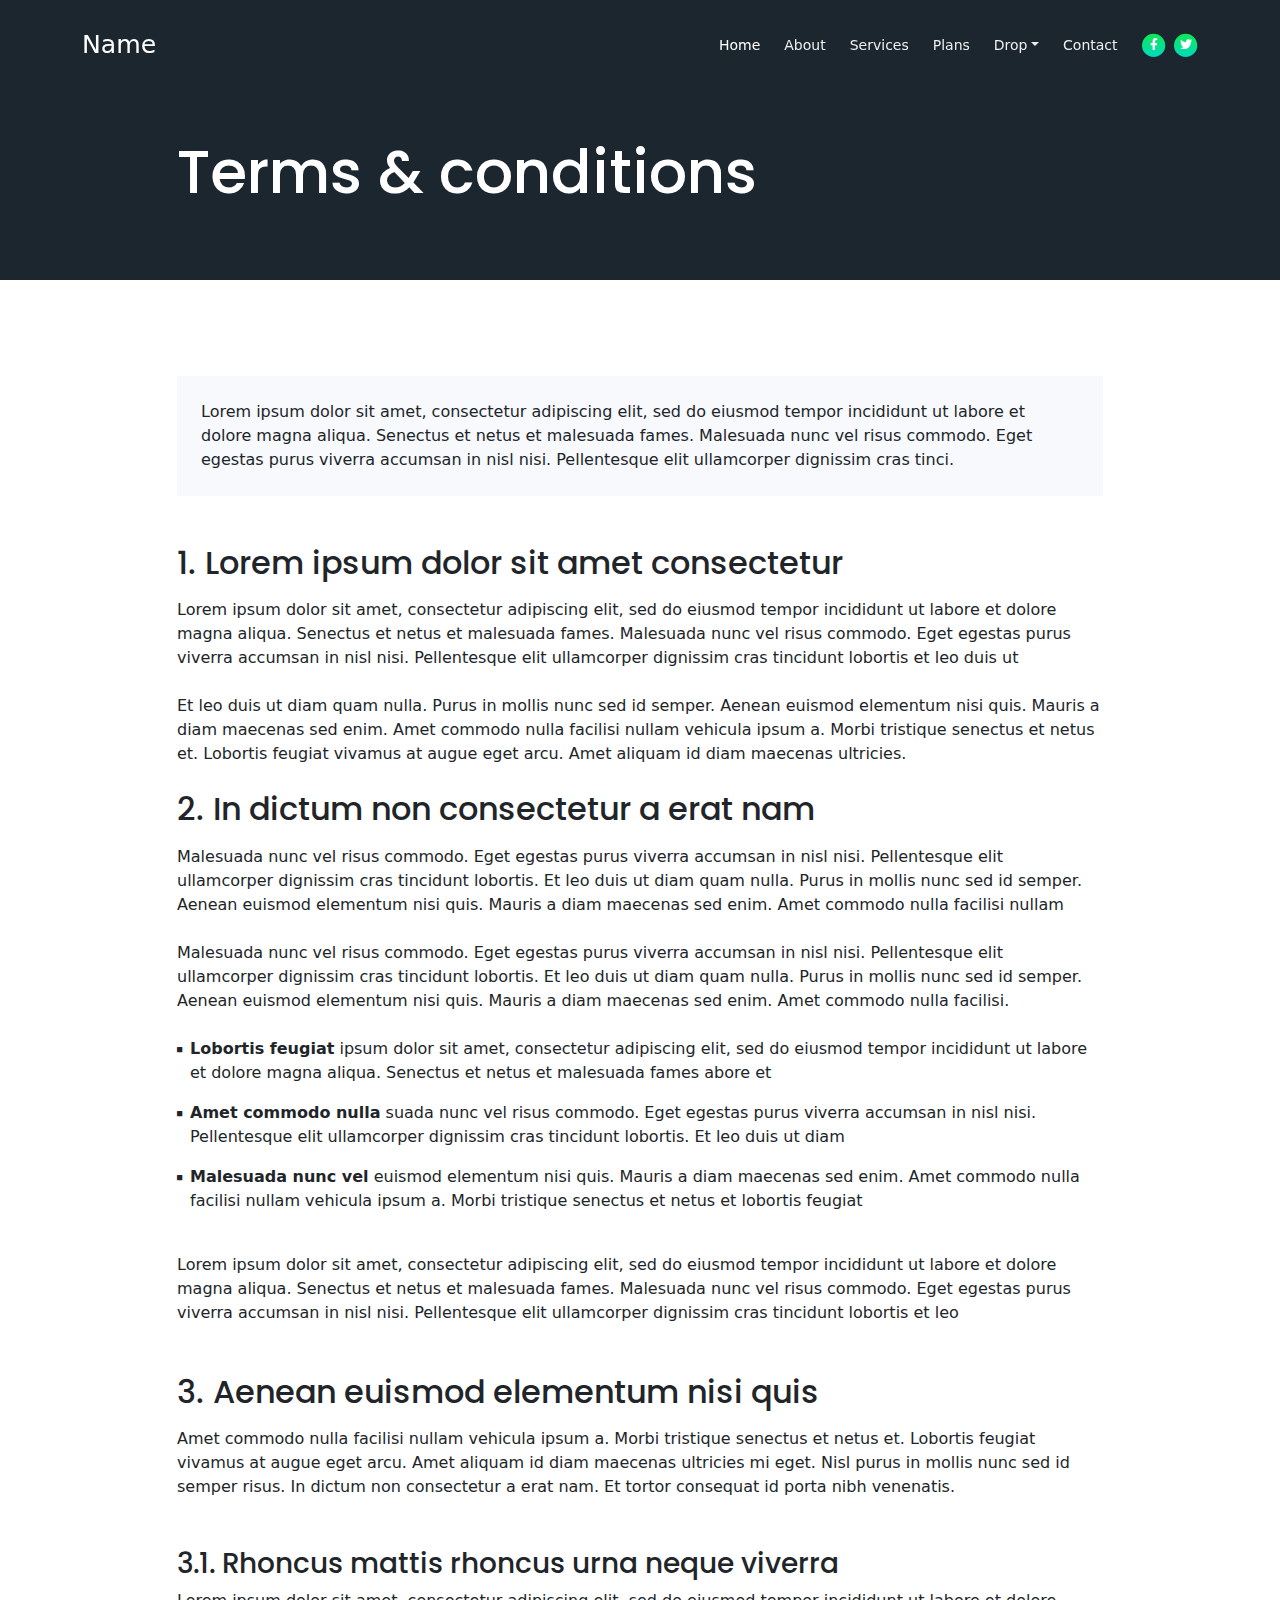
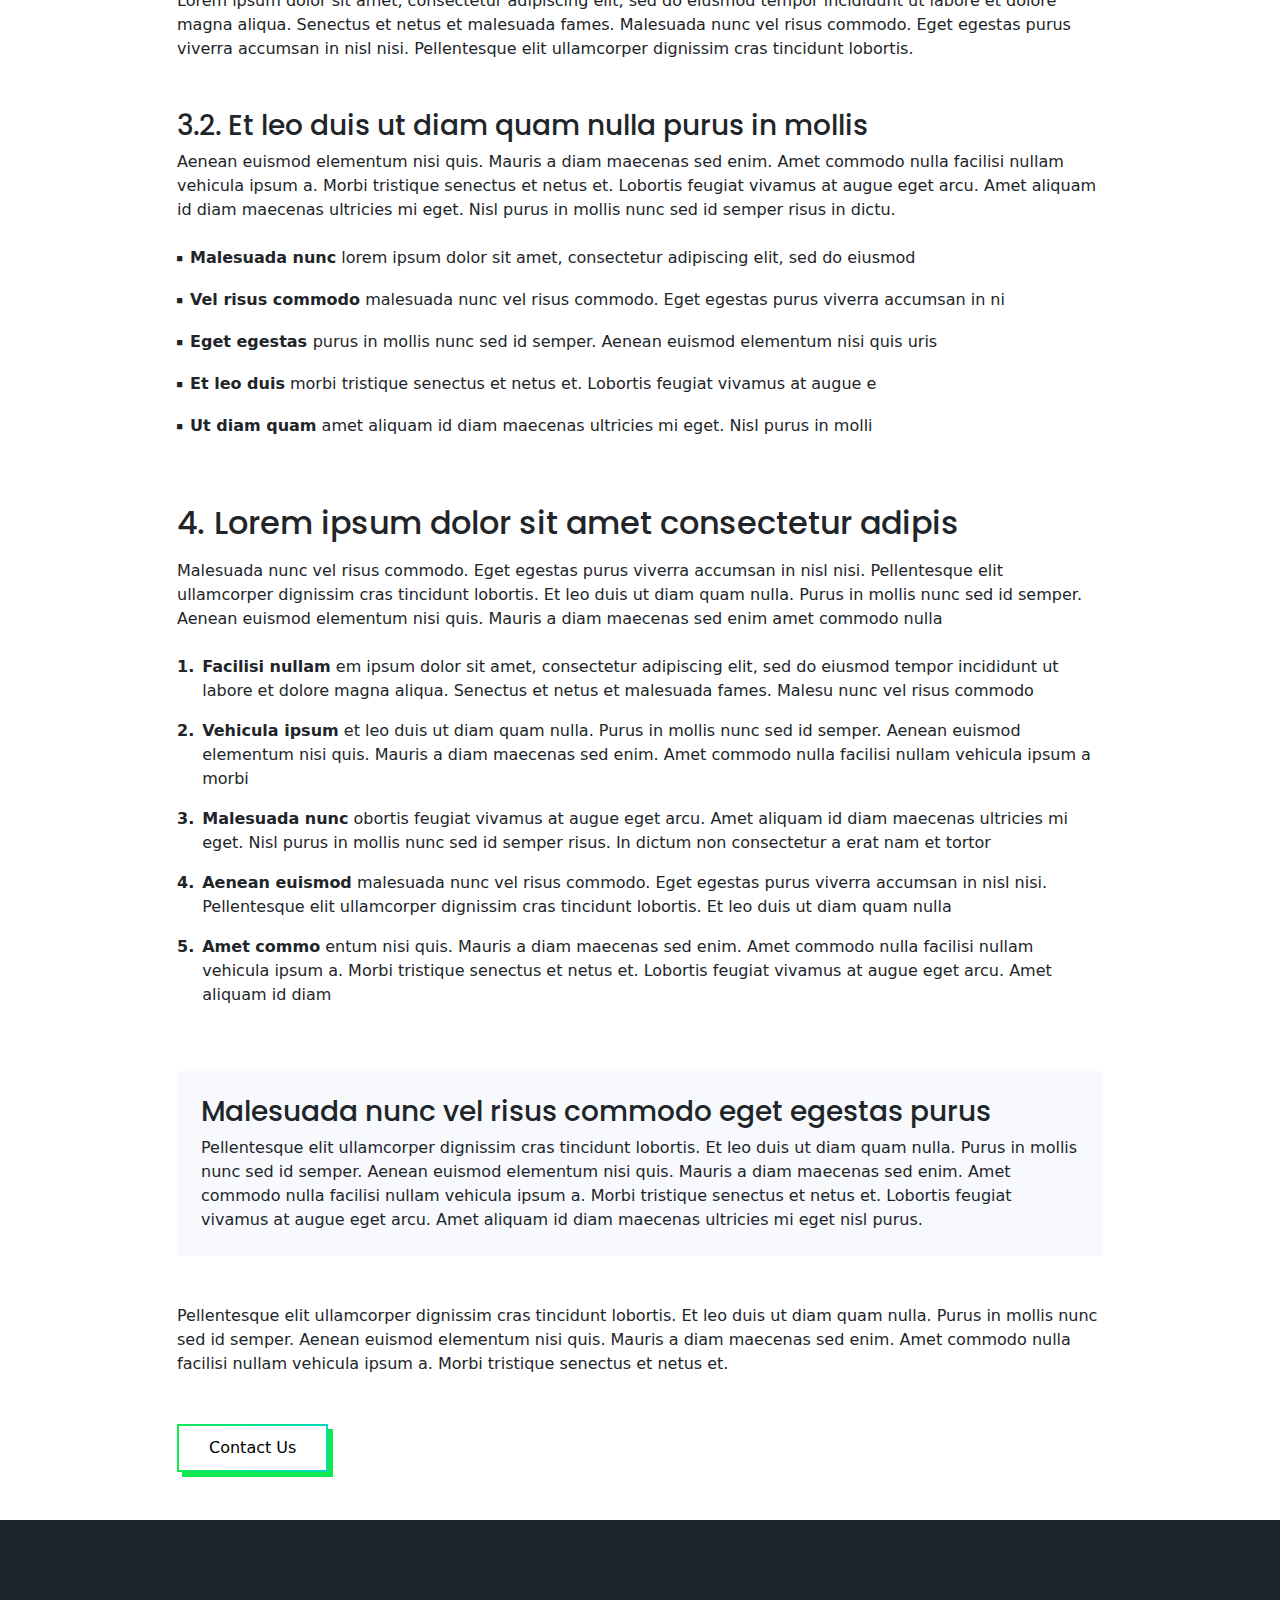
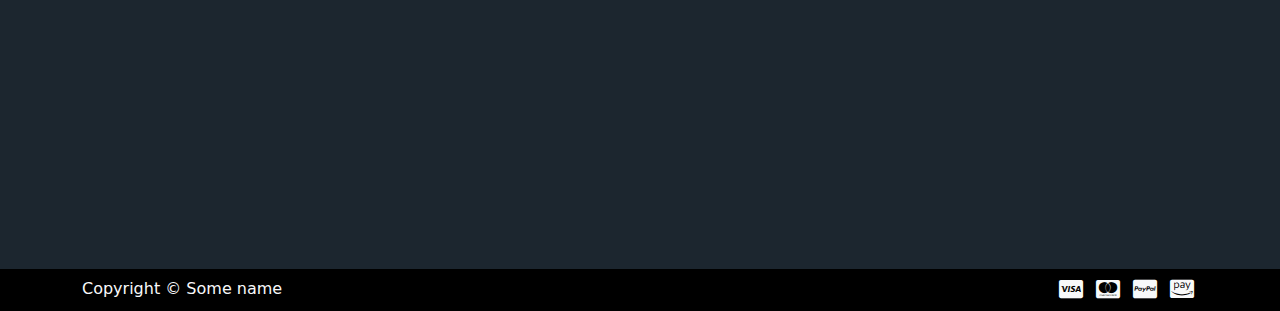
<file: web/terms.html>
<!DOCTYPE html>
<html lang="en">
    <head>
        <meta charset="UTF-8">
        <meta name="viewport" content="width=device-width, initial-scale=1, shrink-to-fit=no">

        <!-- SEO Meta Tags -->
        <meta name="description" content="Your description">
        <meta name="author" content="Your name">

        <!-- OG Meta Tags to improve the way the post looks when you share the page on Facebook, Twitter, LinkedIn -->
        <meta property="og:site_name" content="" /> <!-- website name -->
        <meta property="og:site" content="" /> <!-- website link -->
        <meta property="og:title" content=""/> <!-- title shown in the actual shared post -->
        <meta property="og:description" content="" /> <!-- description shown in the actual shared post -->
        <meta property="og:image" content="" /> <!-- image link, make sure it's jpg -->
        <meta property="og:url" content="" /> <!-- where do you want your post to link to -->
        <meta name="twitter:card" content="summary_large_image"> <!-- to have large image post format in Twitter -->

        <!-- Webpage Title -->
        <title>Terms & Conditions</title>
        
        <!-- Styles -->
        <link href="https://fonts.googleapis.com/css2?family=Poppins:wght@400;500;700&display=swap" rel="stylesheet">
        <link href="./css/bootstrap.min.css" rel="stylesheet">
        <link href="./css/fontawesome-all.min.css" rel="stylesheet">
        <link href="./css/aos.min.css" rel="stylesheet">
        <link href="./css/swiper.css" rel="stylesheet">
        <link href="./css/style.css" rel="stylesheet">

        <!-- Favicon -->
        <link rel="icon" href="./assets/images/favicon.png">
    </head>
    <body>

        <!-- Navigation -->
        <nav id="navbar" class="navbar navbar-expand-lg fixed-top navbar-dark" aria-label="Main navigation">
            <div class="container">

                <!-- Image Logo -->
                <!-- <a class="navbar-brand logo-image" href="index.html"><img src="images/logo.svg" alt="alternative"></a> -->

                <!-- Text Logo - Use this if you don't have a graphic logo -->
                <a class="navbar-brand logo-text" href="index.html">Name</a>

                <button class="navbar-toggler p-0 border-0" type="button" id="navbarSideCollapse" aria-label="Toggle navigation">
                    <span class="navbar-toggler-icon"></span>
                </button>

                <div class="navbar-collapse offcanvas-collapse" id="navbarsExampleDefault" >
                    <ul class="navbar-nav ms-auto navbar-nav-scroll">
                        <li class="nav-item">
                            <a class="nav-link active" aria-current="page" href="index.html#header">Home</a>
                        </li>
                        <li class="nav-item">
                            <a class="nav-link" href="index.html#about">About</a>
                        </li>
                        <li class="nav-item">
                            <a class="nav-link" href="index.html#services">Services</a>
                        </li>
                        <li class="nav-item">
                            <a class="nav-link" href="index.html#plans">Plans</a>
                        </li>
                        <li class="nav-item dropdown">
                            <a class="nav-link dropdown-toggle" id="dropdown01" data-bs-toggle="dropdown" aria-expanded="false" href="#">Drop</a>
                            
                            <ul class="dropdown-menu" aria-labelledby="dropdown01">
                                <li><a class="dropdown-item" href="article.html">Article Details</a></li>
                                <li><div class="dropdown-divider"></div></li>
                                <li><a class="dropdown-item" href="terms.html">Terms Conditions</a></li>
                                <li><div class="dropdown-divider"></div></li>
                                <li><a class="dropdown-item" href="privacy.html">Privacy Policy</a></li>
                            </ul>
                        </li>
                        <li class="nav-item">
                            <a class="nav-link" href="index.html#contact">Contact</a>
                        </li>
                    </ul>
                    <span class="nav-item social-icons">
                        <span class="fa-stack">
                            <a href="#your-link">
                                <i class="fas fa-circle fa-stack-2x"></i>
                                <i class="fab fa-facebook-f fa-stack-1x"></i>
                            </a>
                        </span>
                        <span class="fa-stack">
                            <a href="#your-link">
                                <i class="fas fa-circle fa-stack-2x"></i>
                                <i class="fab fa-twitter fa-stack-1x"></i>
                            </a>
                        </span>
                    </span>
                </div> <!-- end of navbar-collapse -->
            </div> <!-- end of container -->
        </nav> <!-- end of navbar -->
        <!-- end of navigation -->


        <!-- Header -->
        <header class="ex-header">
            <div class="container">
                <div class="row">
                    <div class="col-xl-10 offset-xl-1">
                        <h1>Terms & conditions</h1>
                    </div> <!-- end of col -->
                </div> <!-- end of row -->
            </div> <!-- end of container -->
        </header> <!-- end of ex-header -->
        <!-- end of header -->


        <!-- Basic -->
        <div class="ex-basic-1 pt-5 pb-5">
            <div class="container">
                <div class="row">
                    <div class="col-xl-10 offset-xl-1">
                        <div class="text-box mt-5 mb-5 p-4">
                            <p class="p-large">Lorem ipsum dolor sit amet, consectetur adipiscing elit, sed do eiusmod tempor incididunt ut labore et dolore magna aliqua. Senectus et netus et malesuada fames. Malesuada nunc vel risus commodo. Eget egestas purus viverra accumsan in nisl nisi. Pellentesque elit ullamcorper dignissim cras tinci.</p>
                        </div> <!-- end of text-box -->

                        <h2 class="mb-3">1. Lorem ipsum dolor sit amet consectetur</h2>
                        <p>Lorem ipsum dolor sit amet, consectetur adipiscing elit, sed do eiusmod tempor incididunt ut labore et dolore magna aliqua. Senectus et netus et malesuada fames. Malesuada nunc vel risus commodo. Eget egestas purus viverra accumsan in nisl nisi. Pellentesque elit ullamcorper dignissim cras tincidunt lobortis et leo duis ut</p>
                        <p class="my-4">Et leo duis ut diam quam nulla. Purus in mollis nunc sed id semper. Aenean euismod elementum nisi quis. Mauris a diam maecenas sed enim. Amet commodo nulla facilisi nullam vehicula ipsum a. Morbi tristique senectus et netus et. Lobortis feugiat vivamus at augue eget arcu. Amet aliquam id diam maecenas ultricies.</p>

                        <h2 class="mb-3">2. In dictum non consectetur a erat nam</h2>
                        <p>Malesuada nunc vel risus commodo. Eget egestas purus viverra accumsan in nisl nisi. Pellentesque elit ullamcorper dignissim cras tincidunt lobortis. Et leo duis ut diam quam nulla. Purus in mollis nunc sed id semper. Aenean euismod elementum nisi quis. Mauris a diam maecenas sed enim. Amet commodo nulla facilisi nullam</p>
                        <p class="my-4">Malesuada nunc vel risus commodo. Eget egestas purus viverra accumsan in nisl nisi. Pellentesque elit ullamcorper dignissim cras tincidunt lobortis. Et leo duis ut diam quam nulla. Purus in mollis nunc sed id semper. Aenean euismod elementum nisi quis. Mauris a diam maecenas sed enim. Amet commodo nulla facilisi.</p>
                        <ul class="list-unstyled li-space-lg mb-4">
                            <li class="d-flex pb-3">
                                <i class="fas fa-square"></i>
                                <div class="flex-grow-1"><strong>Lobortis feugiat</strong> ipsum dolor sit amet, consectetur adipiscing elit, sed do eiusmod tempor incididunt ut labore et dolore magna aliqua. Senectus et netus et malesuada fames abore et</div>
                            </li>
                            <li class="d-flex  pb-3">
                                <i class="fas fa-square"></i>
                                <div class="flex-grow-1"><strong>Amet commodo nulla</strong> suada nunc vel risus commodo. Eget egestas purus viverra accumsan in nisl nisi. Pellentesque elit ullamcorper dignissim cras tincidunt lobortis. Et leo duis ut diam</div>
                            </li>
                            <li class="d-flex  pb-3">
                                <i class="fas fa-square"></i>
                                <div class="flex-grow-1"><strong>Malesuada nunc vel</strong> euismod elementum nisi quis. Mauris a diam maecenas sed enim. Amet commodo nulla facilisi nullam vehicula ipsum a. Morbi tristique senectus et netus et lobortis feugiat</div>
                            </li>
                        </ul>
                        <p class="mb-5">Lorem ipsum dolor sit amet, consectetur adipiscing elit, sed do eiusmod tempor incididunt ut labore et dolore magna aliqua. Senectus et netus et malesuada fames. Malesuada nunc vel risus commodo. Eget egestas purus viverra accumsan in nisl nisi. Pellentesque elit ullamcorper dignissim cras tincidunt lobortis et leo</p>
                        <h2 class="mb-3">3. Aenean euismod elementum nisi quis</h2>
                        <p class="mb-5">Amet commodo nulla facilisi nullam vehicula ipsum a. Morbi tristique senectus et netus et. Lobortis feugiat vivamus at augue eget arcu. Amet aliquam id diam maecenas ultricies mi eget. Nisl purus in mollis nunc sed id semper risus. In dictum non consectetur a erat nam. Et tortor consequat id porta nibh venenatis.</p>
                        <h3>3.1. Rhoncus mattis rhoncus urna neque viverra</h3>
                        <p class="mb-5">Lorem ipsum dolor sit amet, consectetur adipiscing elit, sed do eiusmod tempor incididunt ut labore et dolore magna aliqua. Senectus et netus et malesuada fames. Malesuada nunc vel risus commodo. Eget egestas purus viverra accumsan in nisl nisi. Pellentesque elit ullamcorper dignissim cras tincidunt lobortis.</p>
                        <h3>3.2. Et leo duis ut diam quam nulla purus in mollis</h3>
                        <p class="mb-4">Aenean euismod elementum nisi quis. Mauris a diam maecenas sed enim. Amet commodo nulla facilisi nullam vehicula ipsum a. Morbi tristique senectus et netus et. Lobortis feugiat vivamus at augue eget arcu. Amet aliquam id diam maecenas ultricies mi eget. Nisl purus in mollis nunc sed id semper risus in dictu.</p>
                        <ul class="list-unstyled li-space-lg mb-5">
                            <li class="d-flex  pb-3">
                                <i class="fas fa-square"></i>
                                <div class="flex-grow-1"><strong>Malesuada nunc</strong> lorem ipsum dolor sit amet, consectetur adipiscing elit, sed do eiusmod</div>
                            </li>
                            <li class="d-flex pb-3">
                                <i class="fas fa-square"></i>
                                <div class="flex-grow-1"><strong>Vel risus commodo</strong> malesuada nunc vel risus commodo. Eget egestas purus viverra accumsan in ni</div>
                            </li>
                            <li class="d-flex pb-3">
                                <i class="fas fa-square"></i>
                                <div class="flex-grow-1"><strong>Eget egestas </strong> purus in mollis nunc sed id semper. Aenean euismod elementum nisi quis uris</div>
                            </li>
                            <li class="d-flex pb-3">
                                <i class="fas fa-square"></i>
                                <div class="flex-grow-1"><strong>Et leo duis</strong> morbi tristique senectus et netus et. Lobortis feugiat vivamus at augue e</div>
                            </li>
                            <li class="d-flex pb-3">
                                <i class="fas fa-square"></i>
                                <div class="flex-grow-1"><strong>Ut diam quam</strong> amet aliquam id diam maecenas ultricies mi eget. Nisl purus in molli</div>
                            </li>
                        </ul>
                        
                        <h2 class="mb-3">4. Lorem ipsum dolor sit amet consectetur adipis</h2>
                        <p class="mb-4">Malesuada nunc vel risus commodo. Eget egestas purus viverra accumsan in nisl nisi. Pellentesque elit ullamcorper dignissim cras tincidunt lobortis. Et leo duis ut diam quam nulla. Purus in mollis nunc sed id semper. Aenean euismod elementum nisi quis. Mauris a diam maecenas sed enim amet commodo nulla</p>
                        <ul class="list-unstyled li-space-lg mb-5">
                            <li class="d-flex pb-3">
                                <strong>1.</strong>
                                <div class="flex-grow-1"><strong>Facilisi nullam</strong> em ipsum dolor sit amet, consectetur adipiscing elit, sed do eiusmod tempor incididunt ut labore et dolore magna aliqua. Senectus et netus et malesuada fames. Malesu  nunc vel risus commodo</div>
                            </li>
                            <li class="d-flex pb-3">
                                <strong>2.</strong>
                                <div class="flex-grow-1"><strong>Vehicula ipsum</strong> et leo duis ut diam quam nulla. Purus in mollis nunc sed id semper. Aenean euismod elementum nisi quis. Mauris a diam maecenas sed enim. Amet commodo nulla facilisi nullam vehicula ipsum a morbi</div>
                            </li>
                            <li class="d-flex pb-3">
                                <strong>3.</strong>
                                <div class="flex-grow-1"><strong>Malesuada nunc</strong> obortis feugiat vivamus at augue eget arcu. Amet aliquam id diam maecenas ultricies mi eget. Nisl purus in mollis nunc sed id semper risus. In dictum non consectetur a erat nam et tortor</div>
                            </li>
                            <li class="d-flex pb-3">
                                <strong>4.</strong>
                                <div class="flex-grow-1"><strong>Aenean euismod</strong> malesuada nunc vel risus commodo. Eget egestas purus viverra accumsan in nisl nisi. Pellentesque elit ullamcorper dignissim cras tincidunt lobortis. Et leo duis ut diam quam nulla</div>
                            </li>
                            <li class="d-flex pb-3">
                                <strong>5.</strong>
                                <div class="flex-grow-1"><strong>Amet commo</strong> entum nisi quis. Mauris a diam maecenas sed enim. Amet commodo nulla facilisi nullam vehicula ipsum a. Morbi tristique senectus et netus et. Lobortis feugiat vivamus at augue eget arcu. Amet aliquam id diam</div>
                            </li>
                        </ul>
                        
                        <div class="text-box mb-5 p-4">
                            <h3>Malesuada nunc vel risus commodo eget egestas purus</h3>
                            <p>Pellentesque elit ullamcorper dignissim cras tincidunt lobortis. Et leo duis ut diam quam nulla. Purus in mollis nunc sed id semper. Aenean euismod elementum nisi quis. Mauris a diam maecenas sed enim. Amet commodo nulla facilisi nullam vehicula ipsum a. Morbi tristique senectus et netus et. Lobortis feugiat vivamus at augue eget arcu. Amet aliquam id diam maecenas ultricies mi eget nisl purus.</p>
                        </div> <!-- end of text-box -->
                        <p class="mb-5">Pellentesque elit ullamcorper dignissim cras tincidunt lobortis. Et leo duis ut diam quam nulla. Purus in mollis nunc sed id semper. Aenean euismod elementum nisi quis. Mauris a diam maecenas sed enim. Amet commodo nulla facilisi nullam vehicula ipsum a. Morbi tristique senectus et netus et.</p>
                        
                        <a class="btn btn-tertiary" href="index.html#contact">Contact Us</a>

                    </div> <!-- end of col -->
                </div> <!-- end of row -->
            </div> <!-- end of container -->
        </div> <!-- end of ex-basic-1 -->
        <!-- end of basic -->


        <!-- Footer -->
        <section class="footer text-light">
            <div class="container">
                <div class="row" data-aos="fade-right">
                    <div class="col-lg-3 py-4 py-md-5">
                        <div class="d-flex align-items-center">
                            <h4 class="">Name</h4>
                        </div>
                        <p class="py-3 para-light">Lorem ipsum dolor sit amet consectetur adipisicing elit. Minus animi repudiandae explicabo esse maxime, impedit rem voluptatibus amet error quas.</p>
                        <div class="d-flex">
                            <div class="me-3">
                                <a href="#your-link">
                                    <i class="fab fa-facebook-f fa-2x py-2"></i>
                                </a>
                            </div>
                            <div class="me-3">
                                <a href="#your-link">
                                    <i class="fab fa-twitter fa-2x py-2"></i>
                                </a>
                            </div>
                            <div class="me-3">
                                <a href="#your-link">
                                    <i class="fab fa-instagram fa-2x py-2"></i>
                                </a>
                            </div>
                        </div>
                    </div> <!-- end of col -->

                    <div class="col-lg-3 py-4 py-md-5">
                        <div>
                            <h4 class="py-2">Quick Links</h4>
                            <div class="d-flex align-items-center py-2">
                                <i class="fas fa-caret-right"></i>
                                <a href="#about"><p class="ms-3">About</p></a>
                            </div>
                            <div class="d-flex align-items-center py-2">
                                <i class="fas fa-caret-right"></i>
                                <a href="#"><p class="ms-3">Services</p></a>
                            </div>
                            <div class="d-flex align-items-center py-2">
                                <i class="fas fa-caret-right"></i>
                                <a href="#"><p class="ms-3">Plans</p></a>
                            </div>
                            <div class="d-flex align-items-center py-2">
                                <i class="fas fa-caret-right"></i>
                                <a href="#"><p class="ms-3">Contact</p></a>
                            </div>
                        </div>
                    </div> <!-- end of col -->

                    <div class="col-lg-3 py-4 py-md-5">
                        <div>
                            <h4 class="py-2">Useful Links</h4>
                            <div class="d-flex align-items-center py-2">
                                <i class="fas fa-caret-right"></i>
                                <a href="privacy.html"><p class="ms-3">Privacy</p></a>
                                
                            </div>
                            <div class="d-flex align-items-center py-2">
                                <i class="fas fa-caret-right"></i>
                                <a href="terms.html"><p class="ms-3">Terms</p></a>
                            </div>
                            <div class="d-flex align-items-center py-2">
                                <i class="fas fa-caret-right"></i>
                                <a href="#your-link"><p class="ms-3">Disclaimer</p></a>
                            </div>
                            <div class="d-flex align-items-center py-2">
                                <i class="fas fa-caret-right"></i>
                                <a href="#your-link"><p class="ms-3">FAQ</p></a>
                            </div>
                        </div>
                    </div> <!-- end of col -->

                    <div class="col-lg-3 py-4 py-md-5">
                        <div class="d-flex align-items-center">
                            <h4>Newsletter</h4>
                        </div>
                        <p class="py-3 para-light">Lorem ipsum dolor sit amet, consectetur adipisicing elit. Laboriosam, ab.</p>
                        <div class="d-flex align-items-center">
                            <div class="input-group mb-3">
                                <input type="text" class="form-control p-2" placeholder="Enter Email" aria-label="Recipient's email">
                                <button class="btn-secondary text-light"><i class="fas fa-envelope fa-lg"></i></button>       
                            </div>
                        </div>
                    </div> <!-- end of col -->
                </div> <!-- end of row -->
            </div> <!-- end of container -->
        </section> <!-- end of footer -->


        <!-- Bottom -->
        <div class="bottom py-2 text-light" >
            <div class="container d-flex justify-content-between">
                <div>
                    <p>Copyright © Some name</p>
                </div>
                <div>
                    <i class="fab fa-cc-visa fa-lg p-1"></i>
                    <i class="fab fa-cc-mastercard fa-lg p-1"></i>
                    <i class="fab fa-cc-paypal fa-lg p-1"></i>
                    <i class="fab fa-cc-amazon-pay fa-lg p-1"></i>
                </div>
            </div> <!-- end of container -->
        </div> <!-- end of bottom -->


        <!-- Back To Top Button -->
        <button onclick="topFunction()" id="myBtn">
            <img src="assets/images/up-arrow.png" alt="alternative">
        </button>
        <!-- end of back to top button -->


        <!-- Scripts -->
        <script src="./js/bootstrap.min.js"></script><!-- Bootstrap framework -->
        <script src="./js/purecounter.min.js"></script> <!-- Purecounter counter for statistics numbers -->
        <script src="./js/swiper.min.js"></script><!-- Swiper for image and text sliders -->
        <script src="./js/aos.js"></script><!-- AOS on Animation Scroll -->
        <script src="./js/script.js"></script>  <!-- Custom scripts -->
    </body>
</html>
</file>
<file: web/css/style.css>
/* Description: Master CSS file */

/*****************************************
Table Of Contents:
- General Styles
- Navigation
- Home
- Information
- Button
- Services
- Plans
- Testimonials
- Newsletter
- Back To Top Button
- Extra Pages
- Media Queries
******************************************/


/**************************/
/*     General Styles     */
/**************************/
:root {
	--primary: #1c262f;
	--primary-light: #212d37;
	--secondary: #0ee951;
	--tertiary: #00dabf;
	--gradient: linear-gradient(to right, #0ee951, #00dabf);
}

h1,
h2,
h3,
h4,
h5,
h6 {
	font-family: "Poppins", sans-serif;
}

h1 {
	font-size: 60px;
	font-weight: 500;
}

button {
	font-family: sans-serif;
}

p,
ul,
h4 {
	margin: 0;
	padding: 0;
}

a {
	color: white;
	text-decoration: none;
}

li {
  	list-style-type: none;
}

.hide-input {
	display: none;
}

/* Section Background */
.home,
.about,
.services,
.plans,
.work,
.contact {
	height: 110vh;
	position: relative;
}

.services,
.work,
.contact,
.testimonial,
.footer {
  	background-color: var(--primary);
}

.about,
.plans,
.company,
.newsletter,
.location {
  	background-color: var(--primary-light);
}

.bottom {
  	background-color: black;
}

/* Gradient Border And Background On Icons */
.home_text,
.home .fas,
.plans .far,
.information .fas,
.work .fas,
.services .fas,
.location .far,
.location .fas {
	padding: 15px 0;
	background: -webkit-gradient(
		linear,
		left top,
		left bottom,
		from(#0ee951),
		to(#00dabf)
	);
	background-clip: text;
	-webkit-background-clip: text;
	-webkit-text-fill-color: transparent;
}

.navbar-nav a:hover,
.footer a:hover,
.footer .fab:hover {
	cursor: pointer;
	background: var(--gradient);
	background-clip: text;
	-webkit-background-clip: text;
	-webkit-text-fill-color: transparent;
}


/**********************/
/*     Navigation     */
/**********************/
.navbar {
	font-weight: 500;
	font-size: 0.875rem;
	line-height: 0.875rem;
	background-color: var(--primary);
	box-shadow: 0 1px 6px 0 rgba(0, 0, 0, 0.025);
}

.navbar .navbar-brand {
	padding-top: 0.25rem;
	padding-bottom: 0.25rem;
}

.navbar .logo-image img {
	width: 108px;
	height: 32px;
}

.navbar .logo-text {
	color: #fff;
	font-weight: 500;
	line-height: 1rem;
	font-size: 1.575rem;
	text-decoration: none;
}

.offcanvas-collapse {
	position: fixed;
	top: 2.75rem; /* adjusts the height between the top of the page and the offcanvas menu */
	bottom: 0;
	left: 100%;
	width: 100%;
	overflow-y: auto;
	visibility: hidden;
	padding-right: 1rem;
	padding-left: 1rem;
	background-color: var(--primary);
	transition: transform 0.2s ease-in-out, visibility 0.2s ease-in-out;
}

.offcanvas-collapse.open {
	visibility: visible;
	transform: translateX(-100%);
}

.navbar .navbar-nav {
	margin-top: 0.75rem;
	margin-bottom: 0.5rem;
}

.navbar .dropdown-menu {
	border: none;
	margin-top: 0.25rem;
	margin-bottom: 0.25rem;
	background-color: var(--primary);
}

.navbar .dropdown-item {
	color: #eee;
	font-weight: 500;
	font-size: 0.875rem;
	line-height: 0.875rem;
	padding-top: 0.625rem;
	text-decoration: none;
	padding-bottom: 0.625rem;
}

.navbar .dropdown-item:hover {
  	background-color: var(--primary);
}

.navbar .dropdown-divider {
	width: 100%;
	height: 1px;
	border: none;
	margin: 0.5rem auto 0.5rem auto;
	background-color: var(--primary-light);
}

.navbar .nav-item .nav-link {
	color: #eee;
	text-decoration: none;
	padding-top: 0.625rem;
	padding-bottom: 0.625rem;
	transition: all 0.2s ease;
}

.navbar .fa-stack {
	width: 2em;
	font-size: 0.75rem;
	margin-right: 0.25rem;
}

.navbar .fa-stack-2x {
	background: -webkit-gradient(
		linear,
		left top,
		left bottom,
		from(#0ee951),
		to(#00dabf)
	);
	background-clip: text;
	-webkit-background-clip: text;
	-webkit-text-fill-color: transparent;
	transition: all 0.2s ease;
}

.navbar .fa-stack-1x {
	color: #ffffff;
	transition: all 0.2s ease;
}

.navbar .fa-stack:hover .fa-stack-2x {
  	color: var(--primary);
}

.navbar .fa-stack:hover .fa-stack-1x {
  	color: var(--primary);
}

.navbar .navbar-toggler {
	padding: 0;
	border: none;
	font-size: 1.25rem;
}


/****************/
/*     Home     */
/****************/
.home {
	background-image: url(../assets/images/home.jpg);
	background-size: cover;
	background-position: center;
	background-repeat: no-repeat;
	background-attachment: fixed;
}

.para {
  	width: 50%;
}

.para-light {
  	opacity: 0.7;
}


/***********************/
/*     Information     */
/***********************/
.information .container-fluid .row div:first-child {
  	background-color: var(--primary);
}

.information .container-fluid .row div:last-child {
  	background-color: white;
}

.information .container-fluid .row div:nth-child(2) {
  	background-color: var(--primary-light);
}


/******************/
/*     Button     */
/******************/
.btn {
	color: white;
	border-radius: 0;
	border-width: 2px;
	padding: 10px 30px;
	border-image-slice: 1;
	background-image: none;
	background: transparent;
	border-image-source: var(--gradient);
	box-shadow: 5px 5px 0px 0px var(--secondary);
}

.btn:hover {
	color: white;
	box-shadow: none;
	border-radius: 0;
	padding: 10px 30px;
	transform: translate(5px, 5px);
}

/* Email - Newsletter Button */
.btn-secondary {
	color: black;
	border-width: 2px;
	padding: 10px 30px;
	border-image-slice: 1;
	background-image: none;
	background: transparent;
	border-image-source: var(--gradient);
}

.btn-secondary:hover {
	color: black;
	padding: 10px 30px;
	background-image: var(--gradient);
}

/* Other Pages Button */
.btn-tertiary {
	color: black;
	border-radius: 0;
	border-width: 2px;
	padding: 10px 30px;
	border-image-slice: 1;
	background-image: none;
	background: transparent;
	border-image-source: var(--gradient);
	box-shadow: 5px 5px 0px 0px var(--secondary);
}

.btn-tertiary:hover {
	color: black;
	box-shadow: none;
	border-radius: 0;
	padding: 10px 30px;
	transform: translate(5px, 5px);
}


/********************/
/*     Services     */
/********************/
.services .card {
	padding: 20px;
	border-radius: 0;
	border: 2px solid white;
}

.services .card:hover {
	border: 10px solid;
	transform: scale(1.01);
	border-image-slice: 1;
	border-width: 2px;
	border-image-source: var(--gradient);
	box-shadow: 5px 5px 0px 0px #0ee951;
}


/*****************/
/*     Plans     */
/*****************/
.plans .card {
	padding: 20px;
	border: 2px solid white;
}


/************************/
/*     Testimonials     */
/************************/
.slider-1 {
	padding-top: 8.25rem;
	padding-bottom: 8.5rem;
}

.slider-1 .section-title {
  	text-align: center;
}

.slider-1 .h2-heading {
	text-align: center;
	margin-bottom: 3rem;
}

.testimonial-card {
	border: 10px solid;
	border-image-slice: 1;
	border-width: 3px;
	border-image-source: var(--gradient);
}

.slider-1 .slider-container {
  	position: relative;
}

.slider-1 .swiper-container {
	width: 86%;
	position: static;
}

.slider-1 .swiper-button-prev,
.slider-1 .swiper-button-next {
  	color: var(--primary);
}

.slider-1 .swiper-button-prev:focus,
.slider-1 .swiper-button-next:focus {
	/* even if you can't see it chrome you can see it on mobile device */
	outline: none;
}

.slider-1 .swiper-button-prev {
	left: -14px;
	background-image: url("data:image/svg+xml;charset=utf-8,%3Csvg%20xmlns%3D'http%3A%2F%2Fwww.w3.org%2F2000%2Fsvg'%20viewBox%3D'0%200%2028%2044'%3E%3Cpath%20d%3D'M0%2C22L22%2C0l2.1%2C2.1L4.2%2C22l19.9%2C19.9L22%2C44L0%2C22L0%2C22L0%2C22z'%20fill%3D'%23707375'%2F%3E%3C%2Fsvg%3E");
	background-size: 18px 28px;
}

.slider-1 .swiper-button-next {
	right: -14px;
	background-image: url("data:image/svg+xml;charset=utf-8,%3Csvg%20xmlns%3D'http%3A%2F%2Fwww.w3.org%2F2000%2Fsvg'%20viewBox%3D'0%200%2028%2044'%3E%3Cpath%20d%3D'M27%2C22L27%2C22L5%2C44l-2.1-2.1L22.8%2C22L2.9%2C2.1L5%2C0L27%2C22L27%2C22z'%20fill%3D'%23707375'%2F%3E%3C%2Fsvg%3E");
	background-size: 18px 28px;
}

.slider-1 .card {
	border: none;
	position: relative;
	background-color: transparent;
}

.slider-1 .card-image {
	width: 80px;
	height: 80px;
	margin-left: auto;
	margin-right: auto;
	border-radius: 50%;
	margin-bottom: 1.25rem;
}

.slider-1 .card-body {
  	padding: 0;
}

.slider-1 .testimonial-text {
  	margin-bottom: 0.75rem;
}

.slider-1 .testimonial-author {
	margin-bottom: 0;
	color: #252c38;
}

.slider-1 .avatar {
	width: 70px;
	height: 70px;
	border-radius: 50%;
}

/* Dropdown Menu */
.navbar .dropdown .dropdown-menu {
  	animation: fadeDropdown 0.2s; /* required for the fade animation */
}

@-webkit-keyframes fadeDropdown {
	0% {
		opacity: 0;
	}

	100% {
		opacity: 1;
	}
}

@keyframes fadeDropdown {
	0% {
		opacity: 0;
	}

	100% {
		opacity: 1;
	}
}


/**********************/
/*     Newsletter     */
/**********************/
.form-control-input,
.form-control-textarea {
	width: 100%;
	appearance: none;
	border-radius: 4px;
	font-size: 0.875rem;
	line-height: 1.5rem;
	padding-left: 1.5rem;
	padding-top: 0.775rem;
	padding-bottom: 0.775rem;
}


/******************************/
/*     Back To Top Button     */
/******************************/
#myBtn {
	z-index: 99;
	right: 20px;
	width: 52px;
	height: 52px;
	bottom: 20px;
	border: none;
	outline: none;
	display: none;
	position: fixed;
	cursor: pointer;
	border-radius: 50%;
	background-color: #323137;
}

#myBtn:hover {
  	background-color: #0f0f11;
}

#myBtn img {
	width: 18px;
	margin-left: 0.125rem;
	margin-bottom: 0.25rem;
}


/***********************/
/*     Extra Pages     */
/***********************/
.ex-header {
	padding-top: 8.5rem;
	padding-bottom: 4rem;
	background-color: var(--primary);
}

.ex-header h1 {
  	color: #fff;
}

.ex-basic-1 .list-unstyled .fas {
	font-size: 0.375rem;
	line-height: 1.625rem;
}

.ex-basic-1 .list-unstyled .flex-grow-1 {
  	margin-left: 0.5rem;
}

.ex-basic-1 .text-box {
	padding: 1.25rem 1.25rem 0.5rem 1.25rem;
	background-color: #f7f9fd;
}

.ex-cards-1 .card {
	border: none;
	background-color: transparent;
}

.ex-cards-1 .card .fa-stack {
	width: 2em;
	font-size: 1.125rem;
}

.ex-cards-1 .card .fa-stack-2x {
  	color: var(--secondary);
}

.ex-cards-1 .card .fa-stack-1x {
	width: 2em;
	color: #ffffff;
	font-weight: 700;
	line-height: 2.125rem;
}

.ex-cards-1 .card .list-unstyled .flex-grow-1 {
  	margin-left: 2.25rem;
}

.ex-cards-1 .card .list-unstyled .flex-grow-1 h5 {
	margin-top: 0.125rem;
	margin-bottom: 0.5rem;
}


/*************************/
/*     Media Queries     */
/*************************/
@media only screen and (max-width: 1024px) {
	.services,
	.work,
	.testimonial,
	.about,
	.contact,
	.plans {
		height: 100%;
	}
}

@media (min-width: 992px) {
	.slider-1 .swiper-container {
		width: 92%;
	}

	.slider-1 .swiper-button-prev {
		left: -16px;
		width: 22px;
		background-size: 22px 34px;
	}

	.slider-1 .swiper-button-next {
		right: -16px;
		width: 22px;
		background-size: 22px 34px;
	}

	/* Navigation */
	.navbar {
		box-shadow: none;
		transition: all 0.2s;
		padding-top: 1.75rem;
		background-color: transparent;
	}

	.navbar.top-nav-collapse {
		padding-top: 0.5rem;
		padding-bottom: 0.5rem;
		background-color: var(--primary);
		box-shadow: 0 3px 6px 0 rgba(0, 0, 0, 0.025);
	}

	.offcanvas-collapse {
		position: static;
		top: auto;
		bottom: auto;
		left: auto;
		width: auto;
		padding-right: 0;
		padding-left: 0;
		background-color: transparent;
		overflow-y: visible;
		visibility: visible;
	}

	.offcanvas-collapse.open {
		transform: none;
	}

	.navbar .navbar-nav {
		margin-top: 0;
		margin-bottom: 0;
	}

	.navbar .nav-item .nav-link {
		padding-right: 0.75rem;
		padding-left: 0.75rem;
	}

	.navbar .dropdown-menu {
		padding-top: 0.75rem;
		padding-bottom: 0.875rem;
		box-shadow: 0 3px 3px 1px rgba(0, 0, 0, 0.08);
	}

	.navbar .dropdown-divider {
		width: 90%;
	}

	.navbar .social-icons {
		margin-left: 0.5rem;
	}

	.navbar .fa-stack {
		margin-right: 0;
		margin-left: 0.25rem;
	}
}

@media only screen and (max-width: 540px) {
	h1 {
		font-size: 30px;
	}

	.para {
		width: 100%;
	}

	.swiper-container {
		width: 92%;
	}

	.swiper-button-prev {
		left: -16px;
		width: 22px;
		background-size: 22px 34px;
	}

	.swiper-button-next {
		right: -16px;
		width: 22px;
		background-size: 22px 34px;
	}
}
</file>
